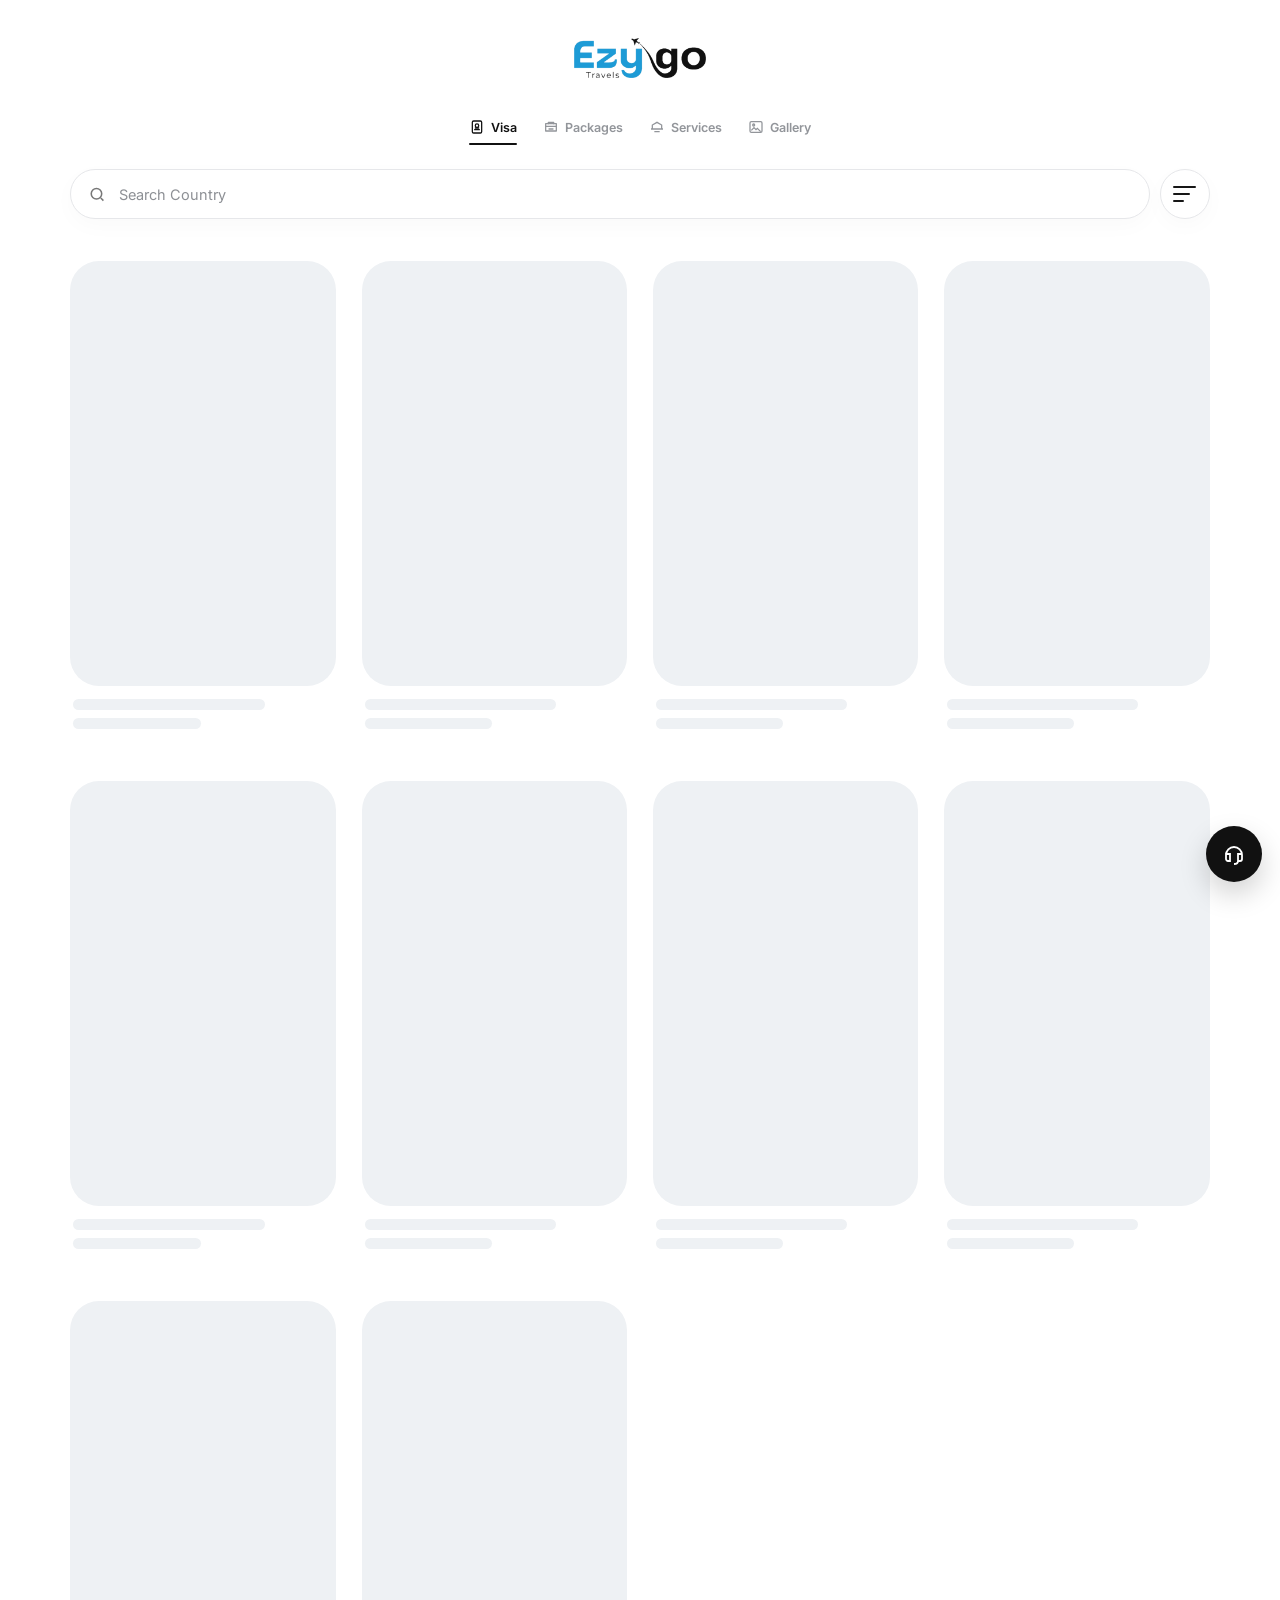
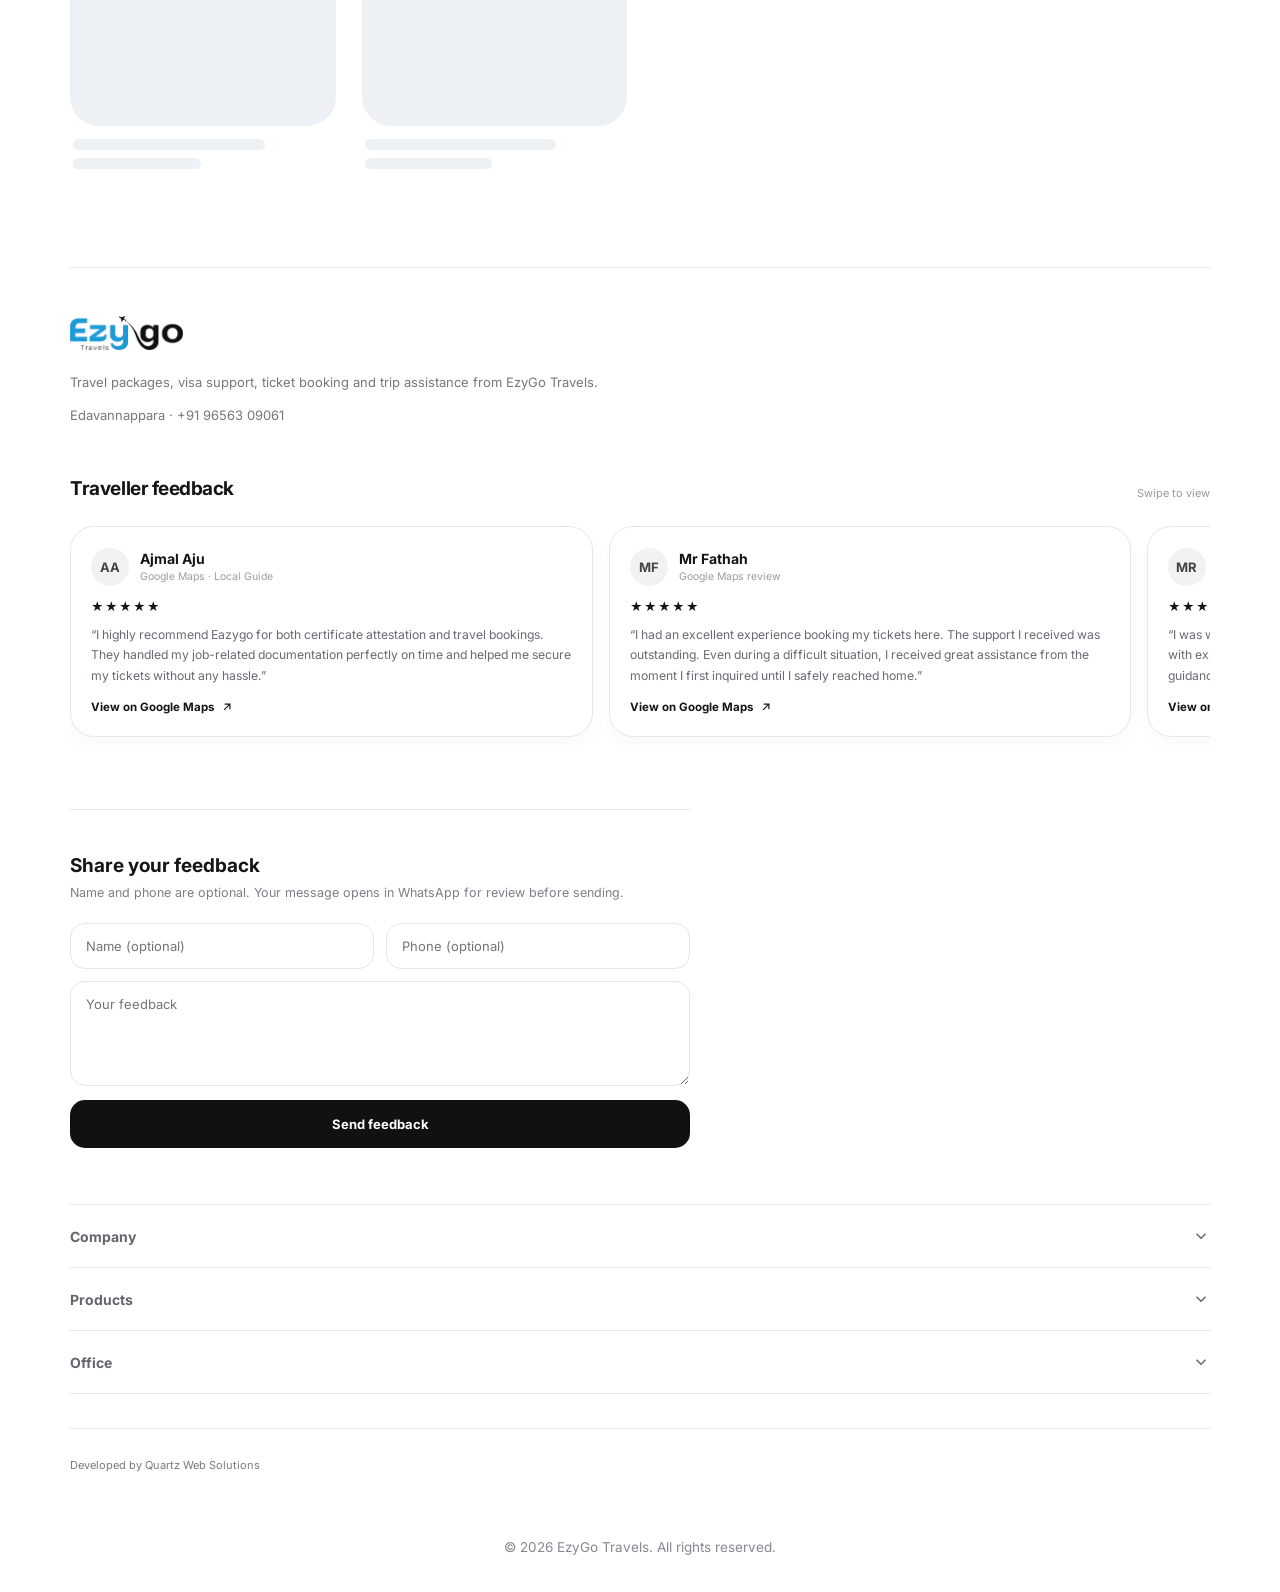
<file: index.html>
<!doctype html>
<html lang="en">
<head>
<meta charset="utf-8">
<meta name="viewport" content="width=device-width,initial-scale=1,maximum-scale=1,user-scalable=no">
<meta name="theme-color" content="#ffffff">
<title>EzyGo Travels | Visa Services &amp; Tour Packages in Kerala</title>
<meta name="description" content="Visa assistance, tour packages, flight, train and bus tickets, certificate attestation and Umrah travel support from EzyGo Travels in Edavannappara, Kerala.">
<meta name="robots" content="index,follow,max-image-preview:large,max-snippet:-1,max-video-preview:-1">
<meta name="googlebot" content="index,follow,max-image-preview:large,max-snippet:-1,max-video-preview:-1">
<meta name="application-name" content="EzyGo Travels">
<meta name="author" content="EzyGo Travels">
<meta property="og:type" content="website">
<meta property="og:site_name" content="EzyGo Travels">
<meta property="og:locale" content="en_IN">
<meta property="og:title" content="EzyGo Travels | Visa Services &amp; Tour Packages in Kerala">
<meta property="og:description" content="Visa assistance, tour packages, ticket booking, certificate attestation and Umrah travel support from EzyGo Travels.">
<meta property="og:url" content="https://ezygotravel.in/">
<meta property="og:image" content="https://ezygotravel.in/logo.png">
<meta property="og:image:alt" content="EzyGo Travels">
<meta name="twitter:card" content="summary">
<meta name="twitter:title" content="EzyGo Travels | Visa Services &amp; Tour Packages in Kerala">
<meta name="twitter:description" content="Visa assistance, tour packages, ticket booking, certificate attestation and Umrah travel support from EzyGo Travels.">
<meta name="twitter:image" content="https://ezygotravel.in/logo.png">
<link rel="manifest" href="/manifest.webmanifest">
<link rel="icon" href="/favicon.ico" sizes="any">
<link rel="apple-touch-icon" sizes="180x180" href="/apple-touch-icon.png">
<meta name="apple-mobile-web-app-capable" content="yes">
<meta name="apple-mobile-web-app-status-bar-style" content="default">
<meta name="apple-mobile-web-app-title" content="EzyGo Travels">
<script type="application/ld+json" id="site-schema">
{
  "@context": "https://schema.org",
  "@graph": [
    {
      "@type": "TravelAgency",
      "@id": "https://ezygotravel.in/#travelagency",
      "name": "EzyGo Travels",
      "url": "https://ezygotravel.in/",
      "logo": "https://ezygotravel.in/logo.png",
      "image": "https://ezygotravel.in/logo.png",
      "telephone": "+91 96563 09061",
      "address": {
        "@type": "PostalAddress",
        "streetAddress": "Ground Floor, Konnar Tower, Calicut Road",
        "addressLocality": "Edavannappara",
        "addressRegion": "Kerala",
        "postalCode": "673645",
        "addressCountry": "IN"
      },
      "openingHoursSpecification": [
        {"@type":"OpeningHoursSpecification","dayOfWeek":["Monday","Tuesday","Wednesday","Thursday","Friday","Saturday"],"opens":"10:00","closes":"19:00"},
        {"@type":"OpeningHoursSpecification","dayOfWeek":"Sunday","opens":"10:00","closes":"17:00"}
      ],
      "hasOfferCatalog": {
        "@type": "OfferCatalog",
        "name": "Travel services",
        "itemListElement": [
          {"@type":"OfferCatalog","name":"Visa assistance"},
          {"@type":"OfferCatalog","name":"Tour packages"},
          {"@type":"OfferCatalog","name":"Flight, train and bus ticket booking"},
          {"@type":"OfferCatalog","name":"Certificate attestation"},
          {"@type":"OfferCatalog","name":"Umrah travel services"}
        ]
      }
    },
    {
      "@type": "WebSite",
      "@id": "https://ezygotravel.in/#website",
      "url": "https://ezygotravel.in/",
      "name": "EzyGo Travels",
      "publisher": {"@id": "https://ezygotravel.in/#travelagency"},
      "inLanguage": "en-IN"
    }
  ]
}
</script>
<script type="application/ld+json" id="dynamic-schema">{"@context":"https://schema.org","@graph":[]}</script>

<link rel="dns-prefetch" href="//eqtitceuapjuwockosnm.supabase.co">
<link rel="preconnect" href="https://eqtitceuapjuwockosnm.supabase.co" crossorigin>
<link rel="preconnect" href="https://fonts.googleapis.com">
<link rel="preconnect" href="https://fonts.gstatic.com" crossorigin>
<link href="https://fonts.googleapis.com/css2?family=DM+Serif+Display&family=Inter:wght@400;500;600;700&family=Noto+Color+Emoji&display=swap" rel="stylesheet">
<style>
:root{--ink:#151515;--muted:#7d8188;--line:#e6e7ea;--soft:#f6f7f8;--page:1120px}
*{box-sizing:border-box}html{scroll-behavior:smooth}body{margin:0;background:#fff;color:var(--ink);font-family:Inter,system-ui,-apple-system,sans-serif;-webkit-font-smoothing:antialiased}button,input,textarea{font:inherit}button{cursor:pointer}a{color:inherit;text-decoration:none}img{display:block}.page{max-width:var(--page);margin:auto}
/* header */
.top{padding:20px 14px 0}.toprow{height:52px;display:grid;grid-template-columns:34px 1fr 34px;align-items:center}.back{border:0;background:transparent;padding:0;width:34px;height:34px;display:grid;place-items:center;color:#1c1c1f}.back svg{width:23px;height:23px}.logo{height:43px;width:auto;max-width:190px;object-fit:contain;justify-self:center}
.nav{display:flex;justify-content:center;gap:6px;margin:23px auto 18px}.navbtn{border:0;background:transparent;color:#92959a;display:flex;align-items:center;gap:6px;padding:7px 10px 10px;position:relative;font-size:12.5px;font-weight:600}.navbtn svg{width:16px;height:16px;stroke-width:1.9}.navbtn.active{color:#111}.navbtn.active:after{content:'';position:absolute;left:10px;right:10px;bottom:0;height:2px;border-radius:99px;background:#111}
.tools{display:grid;grid-template-columns:1fr 50px;gap:10px;align-items:center;padding:0 6px}.search{height:50px;border:1px solid var(--line);border-radius:999px;padding:0 17px;display:flex;align-items:center;gap:10px;background:#fff;box-shadow:0 7px 22px rgba(0,0,0,.025)}.search svg{width:19px;height:19px;color:#777}.search input{border:0;outline:0;width:100%;font-size:14.5px;background:transparent}.search input::placeholder{color:#8d9095}.filter{width:50px;height:50px;border:1px solid var(--line);border-radius:50%;background:#fff;display:grid;place-items:center;box-shadow:0 7px 22px rgba(0,0,0,.025)}.filter-lines{width:23px;display:grid;gap:5px;justify-items:start}.filter-lines i{display:block;height:2px;background:#171717;border-radius:4px}.filter-lines i:nth-child(1){width:23px}.filter-lines i:nth-child(2){width:17px}.filter-lines i:nth-child(3){width:11px}
/* explore cards tuned to reference */
.grid{padding:34px 13px 14px;display:grid;grid-template-columns:repeat(2,minmax(0,1fr));column-gap:12px;row-gap:44px}.card{min-width:0}.poster{position:relative;overflow:hidden;border-radius:29px;aspect-ratio:.625;background:#ddd}.poster img{width:100%;height:100%;object-fit:cover}.poster:after{content:'';position:absolute;inset:0;background:linear-gradient(180deg,rgba(0,0,0,.01) 36%,rgba(0,0,0,.10) 58%,rgba(0,0,0,.90) 100%)}.identity{position:absolute;z-index:2;left:10px;right:10px;bottom:88px;height:86px;color:#fff}.flagcircle{position:absolute;left:50%;transform:translateX(-50%);bottom:50px;width:35px;height:35px;border-radius:50%;display:grid;place-items:center;background:rgba(255,255,255,.95);box-shadow:0 2px 8px rgba(0,0,0,.18);font-family:Inter,sans-serif;font-size:20px;line-height:1}.country{margin:0;position:absolute;left:0;right:0;bottom:0;min-height:42px;display:flex;align-items:flex-end;justify-content:center;text-align:center;font-family:'DM Serif Display',Georgia,serif;text-transform:uppercase;font-size:20px;line-height:.98;letter-spacing:.018em;text-shadow:0 2px 8px rgba(0,0,0,.28)}.cardmeta{position:absolute;z-index:2;left:0;right:0;bottom:0;padding:0 14px 17px;color:#fff}.cardmeta:before{content:'';display:block;height:1px;background:rgba(255,255,255,.19);margin-bottom:15px}.metagrid{display:grid;grid-template-columns:1fr 1fr;gap:10px}.label{display:block;color:rgba(255,255,255,.57);text-transform:uppercase;letter-spacing:.17em;font-size:9.5px;font-weight:700;margin-bottom:7px}.value{display:block;color:#fff;font-size:10.5px;text-transform:uppercase;letter-spacing:.055em;font-weight:700;white-space:normal;overflow:visible;text-overflow:clip;line-height:1.25;overflow-wrap:anywhere}.below{padding:13px 4px 0}.below .line1{font-size:12px;color:#7f8389;line-height:1.3}.below .line2{font-size:12.7px;color:#151515;font-weight:700;line-height:1.35;margin-top:3px}.below .fee{font-size:14px;color:#74787e;font-weight:700;margin-top:7px}.hoverpeek{display:none}
/* services */
.services,.galleryPane{display:none;padding:26px 14px 16px}.servicesList{max-width:760px;margin:auto;display:grid;gap:11px}.service{border:1px solid var(--line);border-radius:21px;padding:17px;display:flex;gap:13px;align-items:flex-start}.serviceIcon{width:42px;height:42px;border-radius:13px;background:var(--soft);display:grid;place-items:center;flex:none}.serviceIcon svg{width:21px;height:21px}.service h3{margin:0 0 5px;font-size:15px}.service p{margin:0;color:#7b7f85;font-size:13px;line-height:1.55}
/* gallery */
.galleryGrid{display:grid;grid-template-columns:repeat(2,minmax(0,1fr));gap:16px 12px;max-width:840px;margin:auto}.galleryCard{cursor:pointer}.galleryCover{aspect-ratio:1/1.1;border-radius:23px;overflow:hidden;background:#ddd}.galleryCover img{width:100%;height:100%;object-fit:cover}.galleryCard h3{font-size:16px;margin:9px 2px 4px}.galleryCard p{font-size:12px;color:#8a8d92;margin:0 2px;line-height:1.45;display:-webkit-box;-webkit-line-clamp:2;-webkit-box-orient:vertical;overflow:hidden}.galleryDetail{display:none;padding:18px 14px 30px}.detailHead{max-width:840px;margin:auto}.detailHead h1{font-size:30px;margin:8px 0 8px;letter-spacing:-.04em}.detailHead p{font-size:14px;color:#72767c;line-height:1.7;margin:0}.photoGrid{max-width:840px;margin:22px auto 0;display:grid;grid-template-columns:repeat(2,minmax(0,1fr));gap:10px}.photoGrid button{border:0;background:none;padding:0}.photoGrid img{width:100%;aspect-ratio:1/1.08;object-fit:cover;border-radius:18px}

/* destination detail */
.cardDetail{display:none;padding:20px 14px 38px}.packageDetail{max-width:780px;margin:auto}.detailSlider{position:relative;border-radius:25px;overflow:hidden;background:#f2f2f3}.detailTrack{display:flex;overflow-x:auto;scroll-snap-type:x mandatory;scrollbar-width:none}.detailTrack::-webkit-scrollbar{display:none}.detailSlide{flex:0 0 100%;scroll-snap-align:start}.detailSlide img{width:100%;aspect-ratio:1.18/1;object-fit:cover}.detailDots{position:absolute;left:0;right:0;bottom:12px;display:flex;justify-content:center;gap:6px;pointer-events:none}.detailDot{width:6px;height:6px;border-radius:99px;background:rgba(255,255,255,.55);box-shadow:0 1px 4px rgba(0,0,0,.25)}.detailDot.active{width:18px;background:#fff}.packageTop{padding:24px 2px 0}.packageEyebrow{font-size:11px;letter-spacing:.12em;text-transform:uppercase;color:#92959a;font-weight:700}.packageTop h1{font-size:30px;letter-spacing:-.04em;margin:8px 0 9px}.packageTop p{font-size:14px;color:#73777d;line-height:1.72;margin:0}.packageFacts{display:grid;grid-template-columns:repeat(3,1fr);gap:9px;margin-top:20px}.fact{border:1px solid var(--line);border-radius:16px;padding:13px;background:#fff}.fact small{display:block;color:#95989d;font-size:9px;text-transform:uppercase;letter-spacing:.09em;margin-bottom:5px}.fact strong{display:block;font-size:12px;line-height:1.35}.detailSection{margin-top:28px;padding-top:25px;border-top:1px solid var(--line)}.detailSection h2{font-size:18px;margin:0 0 14px;letter-spacing:-.02em}.docList{display:grid;gap:10px}.docItem{display:flex;gap:10px;align-items:flex-start;font-size:13px;color:#555a60;line-height:1.55}.docTick{width:20px;height:20px;border-radius:50%;background:#f4f5f6;display:grid;place-items:center;flex:none;margin-top:1px}.docTick svg{width:12px;height:12px}.enquire{width:100%;height:52px;border:0;border-radius:15px;background:#111;color:#fff;font-weight:700;font-size:14px;margin-top:30px}.legalRow{display:flex;justify-content:flex-start;gap:16px;align-items:center;flex-wrap:wrap;margin-top:34px;padding-top:22px;border-top:1px solid var(--line);font-size:11px;font-weight:400;color:#96999e;text-align:left}.legalRow a{color:#777b81;font-weight:400}.fixedCopyright{margin-top:58px;text-align:center;font-size:13.5px;font-weight:400;color:#85898f;line-height:1.5;width:100%}.footerContext{display:block}
@media(max-width:480px){.cardDetail{padding:18px 11px 34px}.detailSlider{border-radius:22px}.detailSlide img{aspect-ratio:1.12/1}.packageTop{padding-top:20px}.packageTop h1{font-size:27px}.packageFacts{gap:7px}.fact{padding:11px 10px}.fact strong{font-size:11px}.detailSection{margin-top:24px;padding-top:22px}}

/* reviews/footer */
footer{padding:58px 14px 34px}.footerin{max-width:720px;margin:auto;border-top:1px solid var(--line);padding-top:42px}.footerlogo{height:38px;width:auto}.footer-copy{color:#74787d;font-size:13px;line-height:1.8;max-width:540px;margin:16px 0 0}.footer-contact{color:#74787d;font-size:13px;margin:11px 0 0}
.review-section{margin-top:46px}.sectionHead{display:flex;align-items:end;justify-content:space-between;gap:12px;margin-bottom:18px}.sectionHead h3{margin:0;font-size:19px;letter-spacing:-.025em}.sectionHead span{font-size:11px;color:#999}.reviewTrack{display:flex;gap:14px;overflow-x:auto;scroll-snap-type:x mandatory;padding:2px 2px 12px;scrollbar-width:none}.reviewTrack::-webkit-scrollbar{display:none}.reviewCard{scroll-snap-align:start;flex:0 0 88%;border:1px solid var(--line);border-radius:22px;padding:19px;background:#fff;box-shadow:0 8px 20px rgba(0,0,0,.025)}.reviewHead{display:flex;align-items:center;gap:11px;margin-bottom:13px}.reviewAvatar{width:38px;height:38px;border-radius:50%;display:grid;place-items:center;background:#f1f2f4;color:#444;font-size:13px;font-weight:700;flex:none}.reviewMeta strong{display:block;font-size:14px;margin:0 0 3px}.reviewMeta small{display:block;color:#9a9da2;font-size:10.5px}.reviewStars{font-size:12px;letter-spacing:1px;margin-bottom:11px}.reviewCard p{margin:0;color:#666b72;font-size:12.2px;line-height:1.68;display:-webkit-box;-webkit-line-clamp:5;-webkit-box-orient:vertical;overflow:hidden}.reviewLink{display:inline-flex;align-items:center;gap:6px;margin-top:14px;font-size:11.5px;font-weight:700}.reviewLink svg{width:14px;height:14px}
.feedback{margin-top:46px;border-top:1px solid var(--line);padding-top:38px}.feedback h3{font-size:19px;margin:0 0 6px}.feedback p{font-size:12.5px;color:#7b7f85;line-height:1.6;margin:0}.form{display:grid;gap:10px;margin-top:16px}.formrow{display:grid;grid-template-columns:1fr 1fr;gap:10px}.field{border:1px solid var(--line);border-radius:15px;padding:13px 14px;outline:0;font-size:13px;background:#fff}textarea.field{min-height:105px;resize:vertical}.send{height:48px;border:0;border-radius:15px;background:#111;color:#fff;font-weight:700;font-size:13px}
.accordions{margin-top:46px;border-top:1px solid var(--line)}.acc{border-bottom:1px solid var(--line)}.accBtn{width:100%;border:0;background:#fff;padding:20px 0;display:flex;align-items:center;justify-content:space-between;text-align:left;color:#62666c;font-weight:700;font-size:14px}.accBtn svg{width:18px;height:18px;transition:.2s}.acc.open .accBtn svg{transform:rotate(180deg)}.accBody{display:none;padding:0 0 18px;color:#7a7e84;font-size:12.5px;line-height:1.7}.acc.open .accBody{display:block}.accBody a{text-decoration:underline;text-underline-offset:3px}
.contact{position:fixed;right:18px;bottom:18px;width:56px;height:56px;border:0;border-radius:50%;background:#111;color:#fff;display:grid;place-items:center;box-shadow:0 12px 28px rgba(0,0,0,.18);z-index:50}.contact svg{width:24px;height:24px}
/* filter */
.modal{position:fixed;inset:0;background:rgba(10,10,12,.28);display:none;align-items:flex-end;z-index:70}.modal.open{display:flex}.sheet{width:100%;background:#fff;border-radius:27px 27px 0 0;padding:22px 18px 26px}.sheetTop{display:flex;align-items:center;justify-content:space-between}.sheetTop h3{margin:0;font-size:19px}.sheetTop button{border:0;background:none;font-size:22px}.group{margin-top:17px}.group h4{font-size:11px;color:#7c8086;margin:0 0 9px;text-transform:uppercase;letter-spacing:.09em}.chips{display:flex;flex-wrap:wrap;gap:7px}.chip{border:1px solid var(--line);background:#fff;border-radius:999px;padding:9px 13px;font-size:12.5px;color:#5f6368}.chip.active{background:#111;color:#fff;border-color:#111}.filterActions{display:grid;grid-template-columns:1fr 1fr;gap:9px;margin-top:20px}.clear,.apply{height:46px;border-radius:14px;font-weight:700;font-size:13px}.clear{border:1px solid var(--line);background:white}.apply{border:0;background:#111;color:white}.empty{grid-column:1/-1;padding:40px 0;text-align:center;color:#8b8f94;font-size:14px}
/* lightbox */
.lightbox{position:fixed;inset:0;background:#0a0a0b;z-index:100;display:none;color:#fff}.lightbox.open{display:block}.lbTop{position:absolute;top:0;left:0;right:0;z-index:4;display:flex;align-items:center;justify-content:space-between;padding:18px 16px;background:linear-gradient(180deg,rgba(0,0,0,.7),transparent)}.lbTitle{font-size:14px;font-weight:700}.lbClose{width:40px;height:40px;border-radius:50%;border:1px solid rgba(255,255,255,.22);background:rgba(0,0,0,.2);color:#fff;display:grid;place-items:center}.lbTrack{height:100%;display:flex;overflow-x:auto;scroll-snap-type:x mandatory;scroll-behavior:smooth;scrollbar-width:none}.lbTrack::-webkit-scrollbar{display:none}.lbSlide{flex:0 0 100%;height:100%;scroll-snap-align:start;display:flex;align-items:center;justify-content:center;padding:72px 0 58px}.lbSlide img{width:100%;height:100%;object-fit:contain}.lbCount{position:absolute;bottom:20px;left:50%;transform:translateX(-50%);z-index:4;padding:7px 12px;border-radius:999px;background:rgba(255,255,255,.13);backdrop-filter:blur(10px);font-size:12px}.lbArrow{position:absolute;top:50%;transform:translateY(-50%);z-index:5;width:42px;height:42px;border:1px solid rgba(255,255,255,.18);border-radius:50%;background:rgba(0,0,0,.32);color:#fff;display:grid;place-items:center}.lbPrev{left:10px}.lbNext{right:10px}
@media(min-width:700px){.top{padding:28px 22px 0}.toprow{height:60px}.logo{height:48px}.tools{padding:0 12px}.grid{grid-template-columns:repeat(4,minmax(0,1fr));padding:32px 18px 8px;column-gap:14px;row-gap:32px}.poster{border-radius:27px}.country{font-size:18px}.feedback{max-width:620px}.reviewCard{flex-basis:46%}.sheet{max-width:460px;margin:auto;border-radius:27px}.modal{align-items:center}.galleryGrid,.photoGrid{grid-template-columns:repeat(3,minmax(0,1fr))}}
@media(max-width:480px){.top{padding:18px 11px 0}.toprow{height:48px}.logo{height:39px;max-width:160px}.nav{margin-top:19px;margin-bottom:18px;gap:1px}.navbtn{padding:7px 8px 10px;font-size:12px;gap:5px}.navbtn svg{width:15px;height:15px}.tools{grid-template-columns:1fr 48px;gap:9px;padding:0 3px}.search{height:48px;padding:0 15px}.search input{font-size:14px}.filter{width:48px;height:48px}.grid{padding:30px 11px 10px;column-gap:11px;row-gap:42px}.poster{border-radius:27px}.identity{bottom:86px;height:84px}.flagcircle{bottom:49px;width:34px;height:34px;font-size:19px}.country{font-size:19px;min-height:41px}.cardmeta{padding:0 13px 16px}.label{font-size:9px}.value{font-size:10px}.below{padding-top:12px}.below .line1{font-size:11.2px}.below .line2{font-size:12px}.below .fee{font-size:13.5px}.services,.galleryPane,.galleryDetail{padding-left:11px;padding-right:11px}.formrow{grid-template-columns:1fr}.reviewCard{flex-basis:88%}footer{padding-left:11px;padding-right:11px}}

/* v8 spacing + exact logo refinements */
.toprow{margin-bottom:20px}
.back.is-hidden{visibility:hidden;pointer-events:none}
.logo{height:36px;max-width:164px}
.nav{margin-top:0;margin-bottom:22px}
footer{padding:68px 20px 34px}
.footerin{max-width:700px;padding-top:48px}
.footerlogo{height:32px}
.footer-copy{margin-top:20px;line-height:1.85}
.footer-contact{margin-top:13px}
.review-section{margin-top:54px}
.sectionHead{margin-bottom:22px}
.reviewTrack{gap:16px;padding:4px 2px 16px}
.reviewCard{padding:21px 20px;border-radius:24px}
.feedback{margin-top:56px;padding-top:44px}
.form{margin-top:20px;gap:12px}
.formrow{gap:12px}
.field{padding:14px 15px}
.send{margin-top:2px}
.accordions{margin-top:56px}
.accBtn{padding:22px 0}
.accBody{padding-bottom:22px}
@media(min-width:700px){.toprow{margin-bottom:24px}.logo{height:40px;max-width:185px}.nav{margin-bottom:24px}.footerlogo{height:34px}footer{padding-left:28px;padding-right:28px}}
@media(max-width:480px){.fixedCopyright{margin-top:54px;font-size:13.5px}.top{padding-top:20px}.toprow{height:46px;margin-bottom:22px}.logo{height:32px;max-width:145px}.nav{margin-top:0;margin-bottom:21px}.navbtn{padding-top:6px}.services,.galleryPane,.galleryDetail{padding-left:16px;padding-right:16px}footer{padding:62px 18px 28px}.footerin{padding-top:44px}.footerlogo{height:30px}.footer-copy{margin-top:18px}.review-section{margin-top:50px}.feedback{margin-top:52px;padding-top:40px}.accordions{margin-top:52px}.reviewCard{padding:20px 18px}}

/* desktop card refinement — mobile rules above remain unchanged */
@media (min-width:900px){
  .tools{max-width:1032px;margin:0 auto;padding:0 8px}
  .grid{max-width:1032px;margin:0 auto;grid-template-columns:repeat(4,minmax(0,1fr));padding:38px 8px 20px;column-gap:24px;row-gap:42px}
  .card{width:100%;cursor:pointer;transition:transform .22s ease}
  .card:hover{transform:translateY(-5px)}
  .poster{width:100%;border-radius:30px;aspect-ratio:.635;box-shadow:0 14px 32px rgba(16,24,40,.09);transition:box-shadow .22s ease}
  .card:hover .poster{box-shadow:0 20px 44px rgba(16,24,40,.16)}
  .poster img{transition:transform .42s ease,filter .32s ease}
  .card:hover .poster img{transform:scale(1.045);filter:saturate(1.04)}
  .poster:after{background:linear-gradient(180deg,rgba(0,0,0,.06) 18%,rgba(0,0,0,.11) 42%,rgba(0,0,0,.38) 68%,rgba(0,0,0,.92) 100%);transition:background .25s ease}
  .card:hover .poster:after{background:linear-gradient(180deg,rgba(0,0,0,.12) 12%,rgba(0,0,0,.22) 42%,rgba(0,0,0,.53) 68%,rgba(0,0,0,.94) 100%)}
  .identity{left:12px;right:12px;bottom:91px;height:100px;z-index:4}
  .flagcircle{bottom:57px;width:40px;height:40px;font-size:23px;z-index:5;background:#fff;box-shadow:0 5px 15px rgba(0,0,0,.28)}
  .country{font-size:20px;min-height:48px;align-items:flex-end;text-shadow:0 2px 12px rgba(0,0,0,.72)}
  .cardmeta{padding:0 16px 18px;z-index:4}
  .cardmeta:before{background:rgba(255,255,255,.32)}
  .label{color:rgba(255,255,255,.76);font-size:9.5px}
  .value{font-size:10.5px;text-shadow:0 1px 6px rgba(0,0,0,.5)}
  .below{width:100%;padding:14px 0 0;margin:0}
  .below .line1,.below .line2,.below .fee{width:100%;margin-left:0;margin-right:0}
  .below .line1{font-size:12px}
  .below .line2{font-size:13px;margin-top:4px}
  .below .fee{font-size:14px;margin-top:8px}
  .hoverpeek{display:flex;position:absolute;left:18px;right:18px;top:22px;z-index:5;flex-direction:column;gap:4px;color:#fff;opacity:0;transform:translateY(-8px);transition:opacity .22s ease,transform .22s ease;pointer-events:none}
  .card:hover .hoverpeek{opacity:1;transform:translateY(0)}
  .hoverpeek span{font-size:10px;letter-spacing:.12em;text-transform:uppercase;color:rgba(255,255,255,.8);font-weight:700}
  .hoverpeek b{font-size:13px;font-weight:600}
  .hoverpeek small{font-size:10.5px;color:rgba(255,255,255,.82);margin-top:2px}
}
@media (min-width:1180px){
  .tools,.grid{max-width:1060px}
  .grid{column-gap:26px}
}


/* desktop full-width refinement + stable color emoji */
.flagcircle{font-family:"Noto Color Emoji","Apple Color Emoji","Segoe UI Emoji",sans-serif!important;font-variant-emoji:emoji;color:initial;background:rgba(255,255,255,.96)}
@media (min-width:900px){
  :root{--page:none}
  .page{width:100%;max-width:none}
  .top{padding-left:clamp(36px,5vw,86px);padding-right:clamp(36px,5vw,86px)}
  .toprow,.nav,.tools{max-width:1500px;margin-left:auto;margin-right:auto}
  .tools{padding-left:0;padding-right:0}
  .grid{width:calc(100% - clamp(56px,7vw,112px));max-width:1600px;margin:0 auto;padding:38px 0 24px;grid-template-columns:repeat(4,minmax(0,1fr));column-gap:clamp(18px,1.8vw,30px);row-gap:46px}
  .card{width:100%;transition:transform .24s ease}
  .poster{aspect-ratio:.69;border-radius:30px;box-shadow:0 14px 34px rgba(14,18,24,.10);transition:transform .28s ease,box-shadow .28s ease}
  .poster:after{background:linear-gradient(180deg,rgba(0,0,0,.08) 20%,rgba(0,0,0,.17) 52%,rgba(0,0,0,.88) 100%)}
  .identity{bottom:94px;height:96px}
  .flagcircle{bottom:56px;width:39px;height:39px;font-size:23px;box-shadow:0 4px 12px rgba(0,0,0,.24)}
  .country{font-size:clamp(19px,1.55vw,24px);min-height:44px;text-shadow:0 2px 10px rgba(0,0,0,.5)}
  .cardmeta{padding:0 16px 19px}
  .label{font-size:10px}.value{font-size:11px}
  .below{width:100%;padding:14px 2px 0;margin:0}
  .below .line1{font-size:12.5px}.below .line2{font-size:13.5px}.below .fee{font-size:14.5px}
  .card:hover{transform:translateY(-5px)}
  .card:hover .poster{transform:scale(1.012);box-shadow:0 20px 46px rgba(14,18,24,.16)}
  .hoverpeek{display:flex;position:absolute;z-index:3;left:14px;right:14px;top:14px;padding:12px 13px;border-radius:16px;background:rgba(12,12,14,.72);backdrop-filter:blur(10px);color:#fff;flex-direction:column;gap:3px;opacity:0;transform:translateY(-5px);transition:.22s ease;pointer-events:none;border:1px solid rgba(255,255,255,.14)}
  .hoverpeek span{font-size:10px;letter-spacing:.12em;text-transform:uppercase;color:rgba(255,255,255,.72)}
  .hoverpeek b{font-size:12px;font-weight:600}.hoverpeek small{font-size:10px;color:rgba(255,255,255,.78)}
  .card:hover .hoverpeek{opacity:1;transform:translateY(0)}
  .services,.galleryPane,.galleryDetail,.cardDetail{padding-left:clamp(36px,5vw,86px);padding-right:clamp(36px,5vw,86px)}
  .servicesList,.galleryGrid,.detailHead,.photoGrid,.packageDetail{max-width:1280px}
  footer{padding-left:clamp(36px,5vw,86px);padding-right:clamp(36px,5vw,86px)}
  .footerin{max-width:1120px}
}
@media (min-width:1280px){
  .grid{grid-template-columns:repeat(5,minmax(0,1fr));max-width:1680px}
}
@media (min-width:1700px){
  .grid{grid-template-columns:repeat(6,minmax(0,1fr));max-width:1840px}
}

/* desktop spacing unification — keeps the approved mobile layout unchanged */
@media (min-width:900px){
  :root{--desktop-gutter:clamp(44px,5vw,86px);--desktop-max:1480px}
  .top{padding-left:var(--desktop-gutter);padding-right:var(--desktop-gutter)}
  .toprow,.nav,.tools{width:min(var(--desktop-max),calc(100vw - (var(--desktop-gutter) * 2)));max-width:none;margin-left:auto;margin-right:auto}
  .tools{padding-left:0;padding-right:0}
  .grid{width:min(var(--desktop-max),calc(100vw - (var(--desktop-gutter) * 2)));max-width:none;margin:0 auto;padding:40px 0 26px;grid-template-columns:repeat(4,minmax(0,1fr));column-gap:clamp(22px,2vw,30px);row-gap:48px}
  .card{width:100%;min-width:0}
  .poster,.below{width:100%}
  .below{padding-left:0;padding-right:0}
  .services,.galleryPane,.galleryDetail,.cardDetail,footer{padding-left:var(--desktop-gutter);padding-right:var(--desktop-gutter)}
  .servicesList,.galleryGrid,.detailHead,.photoGrid,.packageDetail,.footerin{width:min(var(--desktop-max),100%);max-width:none;margin-left:auto;margin-right:auto}
}
@media (min-width:1600px){
  .grid{grid-template-columns:repeat(5,minmax(0,1fr));column-gap:clamp(24px,1.6vw,32px)}
}
@media (min-width:2100px){
  :root{--desktop-max:1720px}
}

/* vNext: full desktop responsive optimization */
@media (min-width: 760px){
  :root{--desktop-content:clamp(1040px,92vw,1760px);}
  .page{max-width:none;width:100%;}
  .top{width:min(var(--desktop-content),100%);margin:0 auto;padding-left:0;padding-right:0;}
  .tools{max-width:none;width:100%;padding:0;}

  /* Main destination grid: balanced desktop sizing */
  .grid{width:min(var(--desktop-content),100%);max-width:none;margin:0 auto;padding:42px 0 30px;grid-template-columns:repeat(4,minmax(0,1fr));column-gap:clamp(20px,1.65vw,30px);row-gap:52px;}
  .card{width:100%;}
  .poster{width:100%;border-radius:26px;}
  .below{width:100%;padding-left:2px;padding-right:2px;}

  /* Services: richer, less empty desktop page */
  .services{padding:42px 0 34px;}
  .servicesList{width:min(var(--desktop-content),100%);max-width:none;grid-template-columns:repeat(2,minmax(0,1fr));gap:18px;}
  .service{min-height:172px;padding:26px;border-radius:24px;gap:18px;transition:transform .2s ease,box-shadow .2s ease,border-color .2s ease;}
  .service:hover{transform:translateY(-3px);border-color:#d9dadd;box-shadow:0 14px 34px rgba(0,0,0,.055);}
  .serviceIcon{width:52px;height:52px;border-radius:16px;}
  .serviceIcon svg{width:25px;height:25px;}
  .service h3{font-size:18px;margin-bottom:8px;}
  .service p{font-size:14px;line-height:1.72;max-width:560px;}
  .serviceMore{display:block;margin-top:13px;color:#9a9da2;font-size:11.5px;font-weight:600;letter-spacing:.015em;}

  /* Gallery: compact desktop albums/photos */
  .galleryPane,.galleryDetail{padding:42px 0 42px;}
  .galleryGrid,.photoGrid,.detailHead{width:min(var(--desktop-content),100%);max-width:none;margin-left:auto;margin-right:auto;}
  .galleryGrid{grid-template-columns:repeat(4,minmax(0,1fr));gap:26px 20px;}
  .galleryCover{aspect-ratio:1/1;border-radius:20px;}
  .galleryCard h3{font-size:15px;margin-top:11px;}
  .galleryCard p{font-size:11.5px;}
  .photoGrid{grid-template-columns:repeat(4,minmax(0,1fr));gap:14px;margin-top:26px;}
  .photoGrid img{aspect-ratio:1/1;border-radius:16px;transition:transform .2s ease,box-shadow .2s ease;}
  .photoGrid button:hover img{transform:translateY(-2px);box-shadow:0 12px 24px rgba(0,0,0,.08);}
  .detailHead{padding-right:28%;}

  /* Destination detail: real desktop composition */
  .cardDetail{padding:48px 0 58px;}
  .packageDetail{width:min(1180px,calc(100vw - 96px));max-width:none;margin:0 auto;display:grid;grid-template-columns:minmax(420px,540px) minmax(0,1fr);grid-template-rows:auto auto auto;column-gap:clamp(38px,4vw,68px);row-gap:0;align-items:start;}
  .detailSlider{grid-column:1;grid-row:1 / span 3;width:100%;max-width:540px;border-radius:26px;position:sticky;top:28px;box-shadow:0 16px 42px rgba(0,0,0,.07);}
  .detailTrack{width:100%;}
  .detailSlide img{width:100%;height:clamp(390px,38vw,520px);aspect-ratio:auto;object-fit:cover;}
  .packageTop{grid-column:2;grid-row:1;padding:10px 0 0;}
  .packageEyebrow{font-size:12px;}
  .packageTop h1{font-size:clamp(38px,3.3vw,54px);line-height:1.02;margin:10px 0 16px;}
  .packageTop p{font-size:15px;line-height:1.8;max-width:650px;}
  .packageFacts{margin-top:28px;gap:12px;}
  .fact{padding:16px 15px;border-radius:18px;background:#fcfcfd;}
  .fact small{font-size:9.5px;margin-bottom:7px;}
  .fact strong{font-size:13px;}
  .detailSection{grid-column:2;grid-row:2;margin-top:30px;padding-top:28px;}
  .detailSection h2{font-size:20px;margin-bottom:17px;}
  .docList{grid-template-columns:repeat(2,minmax(0,1fr));gap:12px 18px;}
  .docItem{font-size:13.5px;}
  .enquire{grid-column:2;grid-row:3;width:min(100%,420px);height:54px;margin-top:32px;border-radius:16px;font-size:14px;transition:transform .2s ease,box-shadow .2s ease;}
  .enquire:hover{transform:translateY(-2px);box-shadow:0 12px 26px rgba(0,0,0,.14);}
}

@media (min-width: 1280px){
  .grid{grid-template-columns:repeat(5,minmax(0,1fr));}
}
@media (min-width: 1500px){
  .galleryGrid,.photoGrid{grid-template-columns:repeat(5,minmax(0,1fr));}
}
@media (min-width: 1840px){
  .grid{grid-template-columns:repeat(6,minmax(0,1fr));}
}
@media (min-width: 2200px){
  .grid{grid-template-columns:repeat(7,minmax(0,1fr));}
}

/* Tablet fallback for detail page */
@media (min-width:760px) and (max-width:980px){
  .packageDetail{width:calc(100vw - 56px);grid-template-columns:minmax(320px,.9fr) minmax(0,1.1fr);column-gap:30px;}
  .detailSlide img{height:420px;}
  .packageTop h1{font-size:36px;}
  .packageFacts{grid-template-columns:1fr;}
  .docList{grid-template-columns:1fr;}
  .servicesList{grid-template-columns:1fr 1fr;}
}

/* Preserve approved mobile experience */
@media (max-width:759px){
  .serviceMore{display:none;}
  .packageDetail{display:block;}
}


/* final desktop gutters + package/gallery scale + theme action */
.enquire{background:#1798d4;color:#fff;box-shadow:0 10px 24px rgba(23,152,212,.18)}
.enquire:hover{background:#1088c1;box-shadow:0 14px 30px rgba(23,152,212,.26)}
@media (min-width:760px){
  :root{--final-gutter:clamp(46px,5.5vw,104px);--final-content:1500px}
  .top{width:min(var(--final-content),calc(100vw - (var(--final-gutter)*2)));padding-left:0;padding-right:0}
  .toprow,.nav,.tools{width:100%;max-width:none}
  .grid{width:min(var(--final-content),calc(100vw - (var(--final-gutter)*2)));grid-template-columns:repeat(4,minmax(0,1fr));column-gap:clamp(22px,2vw,32px)}
  .services,.galleryPane,.galleryDetail,.cardDetail,footer{padding-left:var(--final-gutter);padding-right:var(--final-gutter)}
  .servicesList,.galleryGrid,.detailHead,.photoGrid,.footerin{width:min(var(--final-content),100%)}
  .packageDetail{width:min(1160px,calc(100vw - (var(--final-gutter)*2)))}
  .detailSlider{max-width:500px}
  .detailSlide img{height:clamp(360px,34vw,480px)}
  .galleryGrid,.photoGrid{grid-template-columns:repeat(4,minmax(0,1fr))}
}
@media (min-width:1500px){
  .grid{grid-template-columns:repeat(5,minmax(0,1fr))}
  .galleryGrid,.photoGrid{grid-template-columns:repeat(5,minmax(0,1fr))}
}
@media (min-width:2000px){
  :root{--final-content:1680px;--final-gutter:clamp(72px,7vw,150px)}
  .grid{grid-template-columns:repeat(5,minmax(0,1fr))}
}


/* Visa grouping - keeps the existing card design */
.visaGroup{grid-column:1/-1;display:flex;align-items:center;gap:10px;margin:10px 0 -18px;padding:0 2px;color:#171717;font-size:12px;font-weight:700;letter-spacing:.07em;text-transform:uppercase}.visaGroup:after{content:"";height:1px;background:var(--line);flex:1}.flagcircle img{width:23px;height:23px;display:block;object-fit:contain}.detailFlag{width:32px;height:32px;border-radius:50%;background:#f5f6f7;display:grid;place-items:center;margin-bottom:12px;overflow:visible;font-family:"Noto Color Emoji","Apple Color Emoji","Segoe UI Emoji",sans-serif!important;font-variant-emoji:emoji;color:initial;font-size:20px;line-height:1}.detailFlag img{width:23px;height:23px;object-fit:contain}.packageTop .detailFlag+ .packageEyebrow{margin-top:0}
.dummyTicketDetail{display:flex;align-items:flex-start;gap:12px;margin-top:18px;padding:14px 15px;border:1px solid #cfe1ff;border-radius:16px;background:#f3f8ff}.dummyTicketIcon{width:40px;height:40px;border-radius:12px;background:#e3efff;display:grid;place-items:center;flex:none}.dummyTicketIcon svg{width:23px;height:23px;fill:none;stroke:#1769e0;stroke-width:1.8;stroke-linecap:round;stroke-linejoin:round}.dummyTicketDetail strong{display:block;font-size:13px;line-height:1.25;color:#1457b8}.dummyTicketDetail p{margin:4px 0 0;font-size:11px;line-height:1.5;color:#55749f}
@media(min-width:700px){.visaGroup{font-size:13px;margin-top:18px;margin-bottom:-10px}}

/* Packages — added without changing the approved Visa / Services / Gallery design */

.packagesPane{display:none;padding:30px 14px 38px}
.packagesIntro{max-width:1180px;margin:0 auto 24px}
.packagesIntro h1{margin:0;font-size:28px;letter-spacing:-.045em}
.packagesIntro p{margin:7px 0 0;color:#7b7f85;font-size:13px;line-height:1.7;max-width:650px}
.packageGrid2{max-width:1180px;margin:auto;display:grid;grid-template-columns:1fr;gap:18px}

.tourCard{cursor:pointer;border:1px solid var(--line);border-radius:24px;overflow:hidden;background:#fff;transition:transform .2s ease,box-shadow .2s ease}
.tourCardMedia{position:relative;aspect-ratio:1.48/1;overflow:hidden;background:#edf0f3}
.tourCardMedia img{width:100%;height:100%;object-fit:cover;transition:transform .32s ease}
.tourCardMedia:after{content:'';position:absolute;inset:0;background:linear-gradient(180deg,rgba(0,0,0,.03) 35%,rgba(0,0,0,.64) 100%)}
.tourOverlay{position:absolute;z-index:2;left:18px;right:18px;bottom:16px;color:#fff}
.tourOverlay span{display:block;font-size:9.5px;font-weight:700;letter-spacing:.12em;text-transform:uppercase;color:rgba(255,255,255,.82);margin-bottom:5px}
.tourOverlay h2{font-size:23px;margin:0;letter-spacing:-.035em}
.tourCardBody{padding:15px 17px 18px}
.tourCardBody>p{margin:0;color:#7d8187;font-size:12px}
.tourCardFacts{display:flex;align-items:center;justify-content:space-between;gap:12px;margin-top:10px}
.tourCardFacts span{font-size:12px;color:#52565c}
.tourCardFacts strong{font-size:12px;color:#18191b}

.tourDetailPane{display:none;padding:22px 11px 50px}
.tourDetailWrap{width:min(100%,720px);margin:auto}
.tourHero{position:relative;border-radius:22px;overflow:hidden;background:#edf0f3;box-shadow:0 1px 0 rgba(0,0,0,.03)}
.tourTrack{display:flex;width:100%;overflow:visible;touch-action:pan-y;will-change:transform;transform:translate3d(0,0,0)}
.tourSlide{flex:0 0 100%;width:100%}
.tourSlide img{display:block;width:100%;aspect-ratio:1.27/1;object-fit:cover;background:#f3f4f5;user-select:none;-webkit-user-drag:none}
.tourDots{position:absolute;left:0;right:0;bottom:12px;display:flex;justify-content:center;align-items:center;gap:5px;z-index:4}
.tourDot{appearance:none;border:0;padding:0;width:6px;height:6px;border-radius:99px;background:rgba(255,255,255,.62);box-shadow:0 1px 4px rgba(0,0,0,.16);transition:width .2s ease,background .2s ease}
.tourDot.active{width:18px;background:#fff}

.tourHeader{padding:22px 1px 0}
.tourKicker{font-size:9.5px;letter-spacing:.15em;text-transform:uppercase;font-weight:700;color:#1598d4}
.tourHeader h1{font-size:29px;line-height:1.08;letter-spacing:-.047em;margin:7px 0 8px}
.tourDestination{color:#898d93;font-size:11.5px;margin-bottom:12px}
.tourHeaderDesc{font-size:13.5px;line-height:1.75;color:#70757b;margin:0}
.tourFacts{display:grid;grid-template-columns:1fr 1fr;gap:9px;margin-top:19px}
.tourFact{border:1px solid var(--line);border-radius:16px;padding:13px 12px;background:#fff;min-height:70px}
.tourFact small{display:block;color:#9a9da2;font-size:8px;text-transform:uppercase;letter-spacing:.13em;margin-bottom:7px}
.tourFact strong{display:block;font-size:12.5px;line-height:1.35}

.tourBlock{margin-top:26px;padding-top:25px;border-top:1px solid var(--line)}
.tourBlock h2{font-size:17px;letter-spacing:-.025em;margin:0 0 15px}
.highlightChips{display:flex;gap:7px;flex-wrap:wrap}
.highlightChip{font-size:10.5px;color:#686c72;background:#f5f6f7;border-radius:999px;padding:7px 10px;line-height:1.25}

.itinerary{display:grid;gap:11px}
.dayCard{border:1px solid var(--line);border-radius:18px;padding:15px 14px;background:#fff}
.dayTop{display:flex;align-items:flex-start;justify-content:space-between;gap:10px}
.dayNo{font-size:9px;font-weight:800;letter-spacing:.14em;color:#1598d4}
.dayCard h3{font-size:14px;margin:4px 0 0;letter-spacing:-.015em}
.meal{font-size:9px;color:#92969b;background:#f6f7f8;border-radius:999px;padding:6px 9px;white-space:nowrap}
.dayCard p{font-size:12px;color:#72777d;line-height:1.68;margin:11px 0 0}

.twoLists{display:grid;grid-template-columns:1fr;gap:24px}
.cleanList{display:grid;gap:9px}
.cleanItem{display:flex;gap:9px;align-items:flex-start;color:#696e74;font-size:12px;line-height:1.5}
.cleanIcon{width:19px;height:19px;border-radius:50%;background:#f3f8fa;color:#1598d4;display:grid;place-items:center;flex:none;font-size:10px;font-weight:800}
.tourTerms{display:grid;gap:10px}
.tourTerm{font-size:11.5px;color:#787d83;line-height:1.6;padding-left:16px;position:relative}
.tourTerm:before{content:'';width:5px;height:5px;border-radius:50%;background:#1598d4;position:absolute;left:1px;top:.62em}
.tourEnquire{width:100%;height:50px;border:0;border-radius:14px;background:#1d9fd8;color:#fff;font-weight:700;font-size:13px;margin-top:27px;box-shadow:0 10px 22px rgba(29,159,216,.16)}
.tourSourceNote{display:none}

@media(min-width:760px){
  .packagesPane{padding:42px 0}
  .packagesIntro,.packageGrid2{width:min(1180px,calc(100vw - 90px));max-width:none}
  .packageGrid2{grid-template-columns:repeat(2,minmax(0,1fr));gap:24px}
  .tourCard:hover{transform:translateY(-4px);box-shadow:0 18px 42px rgba(15,20,25,.09)}
  .tourCard:hover img{transform:scale(1.025)}
  .tourDetailPane{padding:48px 0 66px}
  .tourDetailWrap{width:min(1180px,calc(100vw - 90px));max-width:none;display:grid;grid-template-columns:minmax(400px,500px) minmax(0,1fr);column-gap:clamp(34px,5vw,68px);align-items:start}
  .tourHero{position:sticky;top:24px;grid-column:1;grid-row:1 / span 8;border-radius:25px}
  .tourSlide img{aspect-ratio:.83/1}
  .tourHeader,.tourBlock,.tourEnquire,.tourSourceNote{grid-column:2}
  .tourHeader{padding-top:4px}
  .tourHeader h1{font-size:clamp(36px,3.3vw,50px)}
  .twoLists{grid-template-columns:1fr 1fr;gap:28px}
  .tourEnquire{width:min(100%,420px)}
}
@media(min-width:1350px){.packageGrid2{grid-template-columns:repeat(3,minmax(0,1fr))}}
@media(max-width:480px){
  .packagesPane{padding-left:11px;padding-right:11px}
  .tourDetailPane{padding-left:10px;padding-right:10px}
  .tourHero{border-radius:20px}
  .tourHeader h1{font-size:28px}
  .tourFacts{grid-template-columns:1fr 1fr}
}

/* package-tab visibility fix */
@media(max-width:480px){
  .nav{width:100%;display:grid;grid-template-columns:repeat(4,minmax(0,1fr));gap:0;}
  .navbtn{min-width:0;justify-content:center;padding:7px 2px 10px;font-size:10.8px;gap:3px;white-space:nowrap;}
  .navbtn svg{width:14px;height:14px;flex:none;}
  .navbtn.active:after{left:6px;right:6px;}
}



</style>

<style>
/* Requested navigation + readability refinements */
.back{
  border:0!important;
  background:transparent!important;
  box-shadow:none!important;
  border-radius:0!important;
  padding:0!important;
}
.back:active{transform:translateX(-1px)}
.back.is-hidden{visibility:hidden!important;pointer-events:none!important}

/* Minimal black gradient for text legibility on image cards */
.poster:after{
  background:linear-gradient(180deg,rgba(0,0,0,.03) 28%,rgba(0,0,0,.13) 57%,rgba(0,0,0,.66) 100%)!important;
}
.tourCardMedia:after{
  background:linear-gradient(180deg,rgba(0,0,0,.025) 30%,rgba(0,0,0,.12) 58%,rgba(0,0,0,.62) 100%)!important;
}
.country,.cardmeta,.tourOverlay{ text-shadow:0 2px 9px rgba(0,0,0,.38) }

/* Visa detail: true one-image slider */
.detailSlider{position:relative;overflow:hidden}
.detailTrack{
  display:flex!important;
  width:100%;
  overflow:visible!important;
  scroll-snap-type:none!important;
  touch-action:pan-y;
  will-change:transform;
  transform:translate3d(0,0,0);
}
.detailSlide{flex:0 0 100%!important;width:100%;scroll-snap-align:none!important}
.detailSlide img{user-select:none;-webkit-user-drag:none}
.detailDots{
  pointer-events:auto!important;
  align-items:center;
  z-index:5;
}
.detailDot{
  appearance:none;
  border:0;
  padding:0;
  cursor:pointer;
  transition:width .2s ease,background .2s ease,opacity .2s ease;
}
.detailDot.active{width:18px}

/* Compact blue visa facts */
.packageFacts{grid-template-columns:repeat(3,minmax(0,1fr))!important;gap:8px!important}
.fact.blueFact{
  min-width:0;
  border:1px solid #d9edf8!important;
  background:#f5fbff!important;
  color:#126f9d;
  box-shadow:none;
}
.fact.blueFact small{color:#5ba8ce!important}
.fact.blueFact strong{color:#126f9d!important;overflow-wrap:anywhere}
.factAction{
  width:100%;
  text-align:left;
  cursor:pointer;
}
.factAction:active{transform:scale(.985)}

/* Loading cards: never leave the visa area visually empty */
.skeletonCard{min-width:0}
.skeletonPoster{
  width:100%;
  aspect-ratio:.625;
  border-radius:29px;
  background:#eef1f4;
}
.skeletonLine{
  height:11px;
  width:72%;
  margin:13px 3px 0;
  border-radius:999px;
  background:#eef1f4;
}
.skeletonLine.short{width:48%;margin-top:8px}
.skeletonGlow{
  position:relative;
  overflow:hidden;
}
.skeletonGlow:after{
  content:'';
  position:absolute;
  inset:0;
  transform:translateX(-110%);
  background:linear-gradient(100deg,transparent 12%,rgba(255,255,255,.94) 45%,transparent 78%);
  animation:ezySkeletonGlow 1.25s ease-in-out infinite;
}
@keyframes ezySkeletonGlow{to{transform:translateX(110%)}}

.legalRow a{
  display:inline-flex;
  align-items:center;
  min-height:28px;
  text-decoration:none;
  color:#777b81!important;
}
.legalRow a:hover{text-decoration:underline;text-underline-offset:3px}

@media(max-width:480px){
  .packageFacts{gap:7px!important}
  .fact.blueFact{padding:10px 9px!important}
  .fact.blueFact small{font-size:7.5px!important;letter-spacing:.08em!important}
  .fact.blueFact strong{font-size:10.5px!important}
  .skeletonPoster{border-radius:27px}
}
</style>

<style>
body.booting{background:#fff}.bootSplash{position:fixed;inset:0;z-index:99999;background:#fff;display:flex;align-items:center;justify-content:center;opacity:1;visibility:visible;transition:opacity .26s ease,visibility .26s ease}.bootSplash img{width:min(44vw,178px);height:auto;object-fit:contain}.bootSplash.done{opacity:0;visibility:hidden;pointer-events:none}body:not(.appReady)>.page,body:not(.appReady)>.contact,body:not(.appReady)>.modal,body:not(.appReady)>.lightbox{visibility:hidden}@media(display-mode:standalone){.bootSplash{display:none}}@media(min-width:700px){.bootSplash img{width:190px}}
img{-webkit-touch-callout:none!important;-webkit-user-select:none!important;user-select:none!important;-webkit-user-drag:none!important}body,p,h1,h2,h3,h4,span,strong,small,a,input,textarea{-webkit-user-select:text;user-select:text}
.tourSkeleton{border:1px solid var(--line);border-radius:24px;overflow:hidden;background:#fff}.tourSkeletonMedia{aspect-ratio:1.48/1;background:#eef1f4}.tourSkeletonBody{padding:16px}.gallerySkeleton{min-width:0}.gallerySkeletonMedia{aspect-ratio:1/1.1;border-radius:23px;background:#eef1f4}.skeletonGlow{position:relative;overflow:hidden}.skeletonGlow:after{content:'';position:absolute;inset:0;transform:translateX(-110%);background:linear-gradient(100deg,transparent 12%,rgba(255,255,255,.96) 45%,transparent 78%);animation:ezySkeletonGlow 1.18s ease-in-out infinite}.factAction{font:inherit}#packagePhone{font-size:10.5px;letter-spacing:-.01em}@media(max-width:480px){#packagePhone{font-size:9.5px}}
</style>
</head>
<body class="booting">
<div id="bootSplash" class="bootSplash" aria-hidden="true"><img src="/logo.png" alt=""></div>
<div class="page" id="top">
<header class="top">
  <div class="toprow">
    <button class="back is-hidden" id="backBtn" aria-label="Back"><svg viewBox="0 0 24 24" fill="none" stroke="currentColor" stroke-width="1.9" stroke-linecap="round"><path d="m15 18-6-6 6-6"/></svg></button>
    <img class="logo" src="/logo.png" alt="EzyGo Travels">
    <span></span>
  </div>
  <nav class="nav">
    <a class="navbtn active" href="/" data-tab="explore"><svg viewBox="0 0 24 24" fill="none" stroke="currentColor" stroke-linecap="round" stroke-linejoin="round"><rect x="5" y="3" width="14" height="18" rx="2"/><circle cx="12" cy="10" r="2.6"/><path d="M8.5 16h7M9.5 13.5h5"/></svg>Visa</a>
    <a class="navbtn" href="/packages" data-tab="packages"><svg viewBox="0 0 24 24" fill="none" stroke="currentColor" stroke-linecap="round" stroke-linejoin="round"><path d="M4 7h16v11H4z"/><path d="M8 7V5h8v2M4 11h16"/><path d="M9 15h6"/></svg>Packages</a>
    <a class="navbtn" href="/services" data-tab="services"><svg viewBox="0 0 24 24" fill="none" stroke="currentColor"><path d="M3 15h18M5 15V9l7-4 7 4v6M8 19h8"/></svg>Services</a>
    <a class="navbtn" href="/gallery" data-tab="gallery"><svg viewBox="0 0 24 24" fill="none" stroke="currentColor"><rect x="3" y="4" width="18" height="16" rx="2"/><circle cx="8.5" cy="9" r="1.5"/><path d="m5 17 4-4 3 3 2-2 5 5"/></svg>Gallery</a>
  </nav>
  <div class="tools" id="tools">
    <label class="search"><svg viewBox="0 0 24 24" fill="none" stroke="currentColor" stroke-width="2"><circle cx="11" cy="11" r="6.8"/><path d="m20 20-3.4-3.4"/></svg><input id="search" placeholder="Search Country" autocomplete="off"></label>
    <button class="filter" id="filterBtn" aria-label="Filter"><span class="filter-lines"><i></i><i></i><i></i></span></button>
  </div>
</header>
<main>
  <section id="explorePane"><div class="grid" id="cardGrid"></div></section>
  <section class="packagesPane" id="packagesPane"><div class="packagesIntro"><h1>Travel packages</h1><p>Curated trips with clear day-by-day plans. Open a package to see the itinerary, inclusions, exclusions and enquiry option.</p></div><div class="packageGrid2" id="packageGrid2"></div></section>
  <section class="services" id="servicesPane">
    <div class="servicesList">
      <article class="service"><div class="serviceIcon"><svg viewBox="0 0 24 24" fill="none" stroke="currentColor" stroke-width="1.8"><circle cx="12" cy="12" r="8"/><path d="M8 12h8M12 8v8"/></svg></div><div><h3>Visa support</h3><p>Guidance for tourist visa enquiries, required documents, application preparation and travel-related visa support.</p><span class="serviceMore">Document guidance · Application assistance · Travel support</span></div></article>
      <article class="service"><div class="serviceIcon"><svg viewBox="0 0 24 24" fill="none" stroke="currentColor" stroke-width="1.8" stroke-linecap="round" stroke-linejoin="round"><path d="M4.5 7.25A1.75 1.75 0 0 1 6.25 5.5h11.5a1.75 1.75 0 0 1 1.75 1.75v2a2.75 2.75 0 0 0 0 5.5v2a1.75 1.75 0 0 1-1.75 1.75H6.25a1.75 1.75 0 0 1-1.75-1.75v-2a2.75 2.75 0 0 0 0-5.5v-2Z"/><path d="M12 8.25v1.5M12 11.25v1.5M12 14.25v1.5"/></svg></div><div><h3>Dummy Ticket</h3><p>Temporary flight itinerary support for visa applications where a dummy ticket is available or required.</p><span class="serviceMore">Temporary itinerary · Visa application support · Travel documentation</span></div></article>
      <article class="service"><div class="serviceIcon"><svg viewBox="0 0 24 24" fill="none" stroke="currentColor" stroke-width="1.8"><path d="M4 17h16M6 17V8l6-3 6 3v9"/></svg></div><div><h3>Tour packages</h3><p>Domestic and international trip planning with itinerary support for families, couples, groups and custom holidays.</p><span class="serviceMore">Custom itineraries · Group trips · Holiday planning</span></div></article>
      <article class="service"><div class="serviceIcon"><svg viewBox="0 0 24 24" fill="none" stroke="currentColor" stroke-width="1.8"><rect x="4" y="5" width="16" height="14" rx="2"/><path d="M8 9h8M8 13h5"/></svg></div><div><h3>Certificate attestation</h3><p>Assistance for certificate and document attestation requirements with clear guidance on the documents needed.</p><span class="serviceMore">Certificate support · Document checks · Process guidance</span></div></article>
      <article class="service"><div class="serviceIcon"><svg viewBox="0 0 24 24" fill="none" stroke="currentColor" stroke-width="1.8"><path d="M3 15h18M7 15V9l5-3 5 3v6"/></svg></div><div><h3>Flight, train & bus tickets</h3><p>Booking assistance for domestic and international routes with practical support for your travel schedule.</p><span class="serviceMore">Flights · Train tickets · Bus tickets</span></div></article>
      <article class="service"><div class="serviceIcon"><svg viewBox="0 0 24 24" fill="none" stroke="currentColor" stroke-width="1.8"><path d="M12 3a6 6 0 0 1 6 6v4l2 2H4l2-2V9a6 6 0 0 1 6-6Z"/><path d="M9 18h6"/></svg></div><div><h3>Umrah services</h3><p>Support with Umrah-related travel arrangements, planning and trip coordination from enquiry to departure.</p><span class="serviceMore">Travel planning · Booking support · Journey coordination</span></div></article>
    </div>
  </section>
  <section class="galleryPane" id="galleryPane"><div class="galleryGrid" id="galleryGrid"></div></section>
  <section class="tourDetailPane" id="tourDetail"><div class="tourDetailWrap"><div class="tourHero"><div class="tourTrack" id="tourTrack"></div><div class="tourDots" id="tourDots"></div></div><div class="tourHeader"><div class="tourKicker" id="tourTag"></div><h1 id="tourTitle"></h1><div class="tourDestination" id="tourDestination"></div><p class="tourHeaderDesc" id="tourSummary"></p><div class="tourFacts"><div class="tourFact"><small>Duration</small><strong id="tourDuration"></strong></div><div class="tourFact"><small>Package price</small><strong id="tourPrice"></strong></div></div></div><section class="tourBlock"><h2>Highlights</h2><div class="highlightChips" id="tourHighlights"></div></section><section class="tourBlock"><h2>Day-by-day itinerary</h2><div class="itinerary" id="tourItinerary"></div></section><section class="tourBlock"><div class="twoLists"><div><h2>Inclusions</h2><div class="cleanList" id="tourInclusions"></div></div><div><h2>Exclusions</h2><div class="cleanList" id="tourExclusions"></div></div></div></section><section class="tourBlock"><h2>Important notes</h2><div class="tourTerms" id="tourTerms"></div></section><button class="tourEnquire" id="tourEnquire">Enquire now</button><div class="tourSourceNote" id="tourSourceNote"></div></div></section>
  <section class="cardDetail" id="cardDetail"><div class="packageDetail"><div class="detailSlider"><div class="detailTrack" id="packageTrack"></div><div class="detailDots" id="packageDots"></div></div><div class="packageTop"><div class="detailFlag" id="packageFlag"></div><div class="packageEyebrow" id="packageType"></div><h1 id="packageTitle"></h1><p id="packageDesc"></p><div class="packageFacts"><button type="button" class="fact blueFact factAction" id="packageValidityFact"><small>Validity</small><strong id="packageDays">Contact now</strong></button><button type="button" class="fact blueFact factAction" id="packageAvailabilityFact"><small>Availability</small><strong id="packageDate">Check now</strong></button><div class="fact blueFact"><small>Contact</small><strong id="packagePhone">+91 96563 09061</strong></div></div><div id="packageDummyTicket"></div></div><div class="detailSection"><h2>Documents required</h2><div class="docList" id="packageDocs"></div></div><button class="enquire" id="packageEnquire">Enquire now</button></div></section>
  <section class="galleryDetail" id="galleryDetail"><div class="detailHead"><h1 id="detailTitle"></h1><p id="detailDesc"></p></div><div class="photoGrid" id="photoGrid"></div></section>
</main>
<footer>
  <div class="footerin">
    <img class="footerlogo" src="/logo.png" alt="EzyGo Travels">
    <p class="footer-copy">Travel packages, visa support, ticket booking and trip assistance from EzyGo Travels.</p>
    <p class="footer-contact">Edavannappara · +91 96563 09061</p>

    <section class="review-section">
      <div class="sectionHead"><h3>Traveller feedback</h3><span>Swipe to view</span></div>
      <div class="reviewTrack">
        <article class="reviewCard">
          <div class="reviewHead"><div class="reviewAvatar">AA</div><div class="reviewMeta"><strong>Ajmal Aju</strong><small>Google Maps · Local Guide</small></div></div>
          <div class="reviewStars">★★★★★</div>
          <p>“I highly recommend Eazygo for both certificate attestation and travel bookings. They handled my job-related documentation perfectly on time and helped me secure my tickets without any hassle.”</p>
          <a class="reviewLink" href="https://goo.gl/maps/eyJ7W5d7iFYrLRgAA" target="_blank" rel="noopener">View on Google Maps <svg viewBox="0 0 24 24" fill="none" stroke="currentColor" stroke-width="2"><path d="M7 17 17 7M8 7h9v9"/></svg></a>
        </article>
        <article class="reviewCard">
          <div class="reviewHead"><div class="reviewAvatar">MF</div><div class="reviewMeta"><strong>Mr Fathah</strong><small>Google Maps review</small></div></div>
          <div class="reviewStars">★★★★★</div>
          <p>“I had an excellent experience booking my tickets here. The support I received was outstanding. Even during a difficult situation, I received great assistance from the moment I first inquired until I safely reached home.”</p>
          <a class="reviewLink" href="https://goo.gl/maps/q6txUQ7rikfGUDAb8" target="_blank" rel="noopener">View on Google Maps <svg viewBox="0 0 24 24" fill="none" stroke="currentColor" stroke-width="2"><path d="M7 17 17 7M8 7h9v9"/></svg></a>
        </article>
        <article class="reviewCard">
          <div class="reviewHead"><div class="reviewAvatar">MR</div><div class="reviewMeta"><strong>Muhammed Rinshad</strong><small>Google Maps review</small></div></div>
          <div class="reviewStars">★★★★★</div>
          <p>“I was worried about the passport application process, but they handled everything with expertise. From the initial documentation check to the final appointment, their guidance was spot on.”</p>
          <a class="reviewLink" href="https://goo.gl/maps/k55hyeU9BgY9wePT8" target="_blank" rel="noopener">View on Google Maps <svg viewBox="0 0 24 24" fill="none" stroke="currentColor" stroke-width="2"><path d="M7 17 17 7M8 7h9v9"/></svg></a>
        </article>
        <article class="reviewCard">
          <div class="reviewHead"><div class="reviewAvatar">HU</div><div class="reviewMeta"><strong>Harshik Usman</strong><small>Google Maps review</small></div></div>
          <div class="reviewStars">★★★★★</div>
          <p>“Living in Europe for three years and above as a student, one of the best service companions for me. No matter in air or by road, they always checked on the tickets they provided for me.”</p>
        </article>
      </div>
    </section>

    <section class="feedback" id="feedback">
      <h3>Share your feedback</h3><p>Name and phone are optional. Your message opens in WhatsApp for review before sending.</p>
      <form class="form" id="feedbackForm"><div class="formrow"><input class="field" id="fbName" placeholder="Name (optional)"><input class="field" id="fbPhone" placeholder="Phone (optional)"></div><textarea class="field" id="fbMessage" placeholder="Your feedback" required></textarea><button class="send" type="submit">Send feedback</button></form>
    </section>

    <div class="accordions">
      <div class="acc"><button class="accBtn" type="button">Company <svg viewBox="0 0 24 24" fill="none" stroke="currentColor" stroke-width="2"><path d="m6 9 6 6 6-6"/></svg></button><div class="accBody">EzyGo Travels provides travel packages, visa assistance, ticket booking, certificate attestation and trip support.</div></div>
      <div class="acc"><button class="accBtn" type="button">Products <svg viewBox="0 0 24 24" fill="none" stroke="currentColor" stroke-width="2"><path d="m6 9 6 6 6-6"/></svg></button><div class="accBody">Tour packages · Visa support · Flight tickets · Train tickets · Bus tickets · Certificate attestation · Umrah services</div></div>
      <div class="acc"><button class="accBtn" type="button">Office <svg viewBox="0 0 24 24" fill="none" stroke="currentColor" stroke-width="2"><path d="m6 9 6 6 6-6"/></svg></button><div class="accBody">Ground Floor, Konnar Tower, Calicut Road, Edavannappara.<br>Phone: +91 96563 09061</div></div>
      <div class="legalRow"><a href="https://quartzsolution.netlify.app" target="_blank" rel="noopener">Developed by Quartz Web Solutions</a></div>
      <div class="fixedCopyright">© <span id="year"></span> EzyGo Travels. All rights reserved.</div>
    </div>
  </div>
</footer>
</div>
<button class="contact" id="contactBtn" aria-label="Contact EzyGo Travels"><svg viewBox="0 0 24 24" fill="none" stroke="currentColor" stroke-width="1.8"><path d="M4 13a8 8 0 0 1 16 0v4a2 2 0 0 1-2 2h-2v-7h4M4 12h4v7H6a2 2 0 0 1-2-2v-5Z"/><path d="M16 19c0 2-1.8 3-4 3"/></svg></button>

<div class="modal" id="filterModal"><div class="sheet"><div class="sheetTop"><h3>Filter</h3><button id="closeFilter" aria-label="Close">×</button></div><div class="group"><h4>Type</h4><div class="chips" id="typeChips"></div></div><div class="group"><h4>Validity</h4><div class="chips" id="dayChips"><button class="chip" data-days="30">Up to 30 days</button><button class="chip" data-days="60">Up to 60 days</button><button class="chip" data-days="90">Up to 90 days</button><button class="chip" data-days="365">Up to 1 year</button></div></div><div class="filterActions"><button class="clear" id="clearFilter">Clear</button><button class="apply" id="applyFilter">Apply</button></div></div></div>

<div class="lightbox" id="lightbox" aria-hidden="true"><div class="lbTop"><div class="lbTitle" id="lbTitle"></div><button class="lbClose" id="lbClose" aria-label="Close gallery">×</button></div><button class="lbArrow lbPrev" id="lbPrev" aria-label="Previous">‹</button><div class="lbTrack" id="lbTrack"></div><button class="lbArrow lbNext" id="lbNext" aria-label="Next">›</button><div class="lbCount" id="lbCount"></div></div>


<style>
.dbStatus{display:none;margin:12px auto 0;max-width:1180px;padding:12px 14px;border:1px solid var(--line);border-radius:14px;font-size:12px;color:#74787e;background:#fff}.dbStatus.show{display:block}.feedbackSuccess{font-size:12px;color:#3f6f52;margin-top:10px}.cardmeta .metagrid>div{min-width:0}.below .line2{overflow-wrap:anywhere}

/* Default visa-card supporting copy — customer page only */
.card .below{padding-top:13px}
.card .below .line1{margin:0;color:#9b9ea4;font-size:11px;line-height:1.25;font-weight:500;letter-spacing:.08em;text-transform:uppercase}
.card .below .line2{margin:5px 0 0;color:#202124;font-size:12.7px;line-height:1.45;font-weight:500}
.card .below .fee{margin:7px 0 0;color:#a0a3a8;font-size:11.5px;line-height:1.3;font-weight:500}
@media(min-width:900px){
  .card .below{padding-top:14px}
  .card .below .line1{font-size:11.5px}
  .card .below .line2{font-size:13px}
  .card .below .fee{font-size:12px}
}
</style>

<script>
if('serviceWorker' in navigator){
  window.addEventListener('load',()=>navigator.serviceWorker.register('/service-worker.js?v=18').catch(()=>{}),{once:true});
}
</script>
<script src="config.js"></script>
<script src="app.js?v=18"></script>
</body></html>
</file>
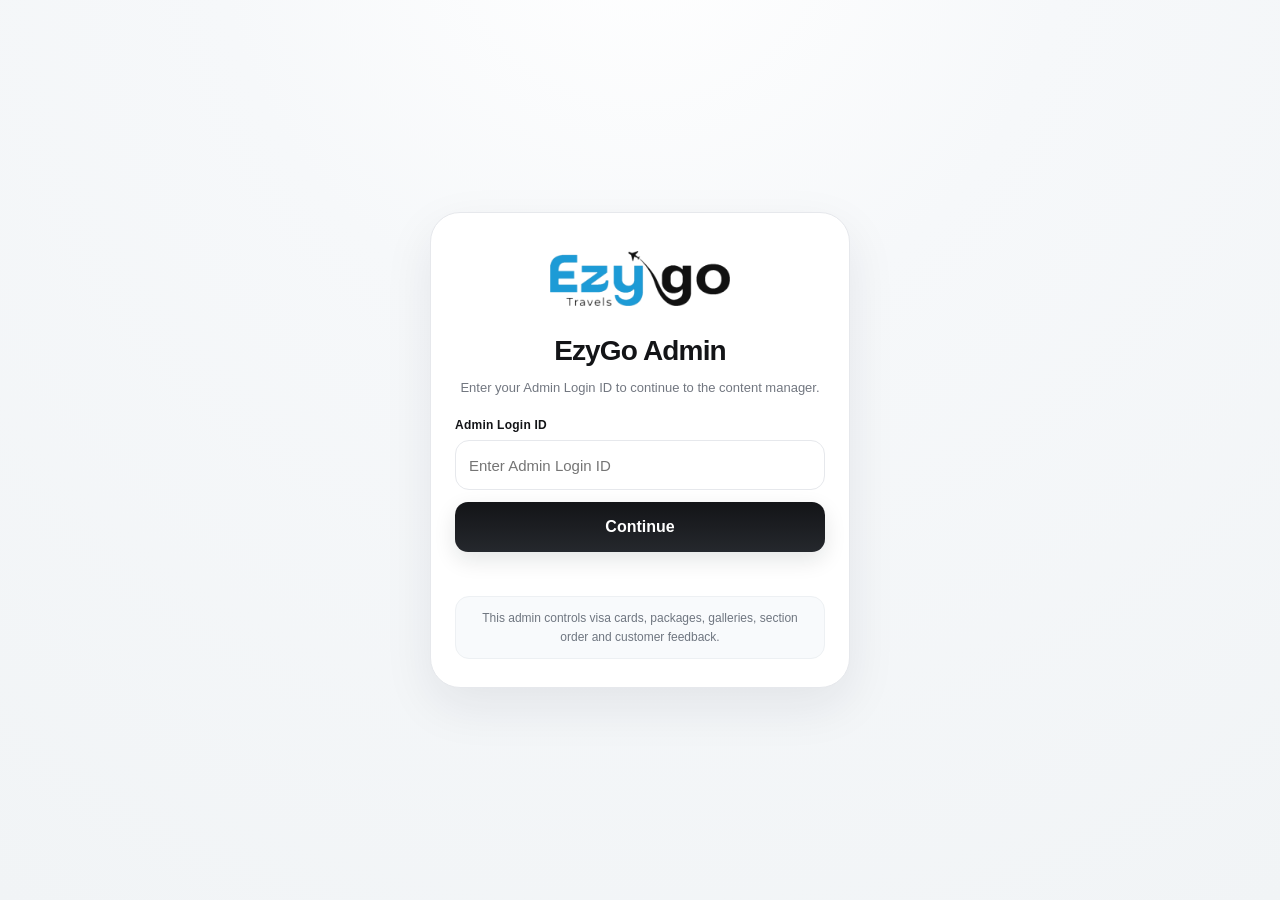
<file: admin.html>
<!doctype html>
<html lang="en">
<head>
<meta charset="utf-8">
<meta name="viewport" content="width=device-width,initial-scale=1">
<meta name="robots" content="noindex,nofollow,noarchive">
<title>EzyGo Admin</title><link rel="icon" href="/favicon.ico" sizes="any"><link rel="apple-touch-icon" sizes="180x180" href="/apple-touch-icon.png">
<link rel="dns-prefetch" href="//eqtitceuapjuwockosnm.supabase.co">
<link rel="preconnect" href="https://eqtitceuapjuwockosnm.supabase.co" crossorigin>
<style>
:root{--bg:#f5f6f8;--card:#fff;--line:#e6e8ec;--text:#131417;--muted:#727780;--accent:#2da4e5;--shadow:0 18px 50px rgba(22,28,45,.08)}
*{box-sizing:border-box}html,body{height:100%}body{margin:0;font-family:Inter,Arial,sans-serif;background:linear-gradient(180deg,#f7f8fa 0%,#f2f4f7 100%);color:var(--text)}button,input,textarea,select{font:inherit}button{cursor:pointer}
.wrap{width:min(1180px,calc(100% - 28px));margin:28px auto 80px}.top{display:flex;align-items:center;justify-content:space-between;gap:12px;margin-bottom:18px}.top h1{font-size:24px;margin:0}.muted{color:var(--muted);font-size:12px}.tabs{display:flex;gap:8px;overflow:auto;padding-bottom:10px}.tab{border:1px solid var(--line);background:#fff;border-radius:999px;padding:9px 14px;white-space:nowrap}.tab.active{background:#111;color:#fff;border-color:#111}.panel{display:none}.panel.active{display:block}.card{background:#fff;border:1px solid var(--line);border-radius:20px;padding:18px;margin:12px 0;box-shadow:0 2px 10px rgba(0,0,0,.02)}.grid{display:grid;grid-template-columns:repeat(2,minmax(0,1fr));gap:12px}.full{grid-column:1/-1}.field{width:100%;border:1px solid var(--line);border-radius:13px;padding:12px 13px;background:#fff}.field:focus{outline:2px solid rgba(45,164,229,.16);border-color:#8ed3f8}textarea.field{min-height:96px;resize:vertical}.row{display:flex;gap:8px;flex-wrap:wrap;align-items:center}.btn{border:0;border-radius:12px;padding:10px 13px;background:#111;color:#fff}.btn:disabled{opacity:.6;cursor:not-allowed}.ghost{background:#fff;color:#111;border:1px solid var(--line)}.danger{background:#fff;color:#b42424;border:1px solid #efd1d1}.list{display:grid;gap:10px}.item{display:grid;grid-template-columns:64px 1fr auto;gap:12px;align-items:center;border:1px solid var(--line);border-radius:16px;padding:10px;background:#fff}.item img{width:64px;height:64px;border-radius:12px;object-fit:cover;background:#eef0f2}.item h3{font-size:14px;margin:0 0 4px}.item p{font-size:11px;color:var(--muted);margin:2px 0}.mini{display:flex;gap:6px;flex-wrap:wrap;justify-content:flex-end}.mini button{padding:7px 9px;font-size:11px}
.login{min-height:100vh;display:grid;place-items:center;padding:24px}.loginBox{width:min(420px,100%);background:#fff;border:1px solid var(--line);border-radius:30px;padding:28px 24px;box-shadow:var(--shadow)}.logoWrap{width:205px;height:76px;background:#fff;display:grid;place-items:center;margin:0 auto 18px}.logoWrap img{width:180px;height:auto;object-fit:contain}.loginBox h1{margin:0;text-align:center;font-size:28px;letter-spacing:-.03em}.loginBox p{color:var(--muted);font-size:13px;line-height:1.65;text-align:center;margin:10px 0 0}.loginLabel{display:block;font-size:12px;font-weight:700;letter-spacing:.02em;margin:20px 0 8px}.loginBox .field{margin:0 0 12px;height:50px;font-size:15px}.loginBtn{width:100%;height:50px;border-radius:14px;font-weight:700;background:linear-gradient(180deg,#131417 0%,#25282d 100%)}.status{font-size:12px;color:var(--muted);margin-top:10px;min-height:18px;text-align:center}.status.error{color:#b42318}.status.success{color:#0d7f49}.helpNote{margin-top:16px;padding:12px 14px;border-radius:14px;background:#f8fafc;border:1px solid #edf0f3;color:#6f7680;font-size:12px;line-height:1.55;text-align:center}
.feedback{border:1px solid var(--line);border-radius:16px;padding:14px}.feedback strong{display:block}.feedback small{color:var(--muted)}.feedback p{white-space:pre-wrap;line-height:1.55}.orderItem{display:flex;align-items:center;justify-content:space-between;gap:12px;border:1px solid var(--line);border-radius:14px;padding:11px 12px}.badge{font-size:10px;border:1px solid var(--line);padding:4px 7px;border-radius:999px;color:var(--muted)}
@media(max-width:700px){.grid{grid-template-columns:1fr}.full{grid-column:auto}.item{grid-template-columns:52px 1fr}.item img{width:52px;height:52px}.mini{grid-column:1/-1;justify-content:flex-start}.wrap{margin-top:16px}.top{align-items:flex-start;flex-direction:column}.loginBox{padding:24px 18px;border-radius:26px}.logoWrap{width:195px;height:72px}.logoWrap img{width:172px;height:auto}.loginBox h1{font-size:26px}}
.visaAdminGroup{display:grid;gap:8px;margin:18px 0 24px}.visaAdminGroupTitle{font-size:13px;font-weight:800;letter-spacing:.02em;padding:0 2px 5px;color:#363a40;display:flex;align-items:center;gap:8px}
.dummyToggle{grid-column:1/-1;display:flex;align-items:center;justify-content:space-between;gap:14px;border:1px solid var(--line);border-radius:14px;padding:12px 13px;background:#fff}.dummyToggleText strong{display:block;font-size:13px}.dummyToggleText small{display:block;margin-top:3px;color:var(--muted);font-size:11px;line-height:1.4}.dummyToggle input{width:20px;height:20px;accent-color:#111;flex:none}

</style>
<style>
:root{--accent:#159fd8}body{background:radial-gradient(circle at 50% -10%,#fff 0,#f6f8fa 36%,#f1f4f6 100%)}.wrap{max-width:1240px}.top{background:rgba(255,255,255,.86);backdrop-filter:blur(14px);border:1px solid rgba(226,230,235,.9);padding:16px 18px;border-radius:22px;box-shadow:0 12px 38px rgba(25,35,45,.05)}.tabs{padding:5px 2px 12px}.tab{transition:.2s ease}.tab.active{background:#111;box-shadow:0 8px 20px rgba(0,0,0,.12)}.card{padding:22px;border-radius:24px;box-shadow:0 12px 34px rgba(25,35,45,.045)}.card h2{margin:0 0 18px;font-size:19px;letter-spacing:-.025em}.field{min-height:48px;border-radius:14px;transition:border-color .2s,box-shadow .2s}textarea.field{min-height:112px}.field:focus{outline:0;box-shadow:0 0 0 4px rgba(21,159,216,.09);border-color:#84cee9}.btn{min-height:42px;border-radius:13px;font-weight:700;transition:transform .15s ease,opacity .15s ease,box-shadow .15s ease}.btn:active{transform:scale(.985)}.btn:not(.ghost):not(.danger){box-shadow:0 8px 22px rgba(20,25,30,.11)}.searchAdmin{position:relative;margin:4px 0 16px}.searchAdmin input{padding-left:42px}.searchAdmin svg{position:absolute;left:14px;top:50%;transform:translateY(-50%);width:18px;height:18px;color:#8a9097;pointer-events:none}.uploadBox{grid-column:1/-1;border:1px solid var(--line);border-radius:18px;padding:14px;background:#fafbfc;display:flex;align-items:center;gap:12px;flex-wrap:wrap}.uploadMeta{flex:1;min-width:180px}.uploadMeta strong{display:block;font-size:13px;margin-bottom:3px}.uploadMeta small{display:block;color:var(--muted);font-size:11px;line-height:1.45}.fileInput{position:absolute!important;width:1px!important;height:1px!important;opacity:0!important;pointer-events:none!important}.uploadButton{display:inline-flex;align-items:center;justify-content:center;min-height:40px;padding:0 13px;border-radius:12px;border:1px solid #dce2e7;background:#fff;font-size:12px;font-weight:800;cursor:pointer;box-shadow:0 4px 14px rgba(20,30,40,.04)}.fileState{font-size:11px;color:#7d838a;max-width:100%;overflow-wrap:anywhere}.adminBusy{position:fixed;top:16px;left:50%;transform:translateX(-50%) translateY(-12px);z-index:1000;display:flex;align-items:center;gap:5px;background:#111;color:#fff;padding:10px 15px;border-radius:999px;opacity:0;visibility:hidden;transition:.2s;box-shadow:0 12px 30px rgba(0,0,0,.16);pointer-events:none}.adminBusy.show{opacity:1;visibility:visible;transform:translateX(-50%) translateY(0)}.loadingDots{display:inline-flex;align-items:center;gap:4px}.loadingDots i{display:block;width:5px;height:5px;border-radius:50%;background:currentColor;animation:adminDot 1s ease-in-out infinite}.loadingDots i:nth-child(2){animation-delay:.14s}.loadingDots i:nth-child(3){animation-delay:.28s}@keyframes adminDot{0%,60%,100%{opacity:.35;transform:translateY(0)}30%{opacity:1;transform:translateY(-3px)}}.item{border-radius:18px;padding:12px;transition:.18s ease}.item:hover{border-color:#d6dbe0;box-shadow:0 9px 24px rgba(25,35,45,.045)}.item img{-webkit-touch-callout:none;user-select:none;-webkit-user-drag:none}@media(max-width:700px){.card{padding:17px}.top{padding:14px}.uploadBox{align-items:flex-start;flex-direction:column}.uploadMeta{min-width:0;width:100%}.uploadButton{width:100%}}

.mediaPreviewWrap{grid-column:1/-1;margin-top:-4px}.mediaPreviewLabel{font-size:11px;font-weight:800;color:#4b5158;margin:0 0 8px}.mediaPreviewGrid{display:flex;flex-wrap:wrap;gap:9px;min-height:0}.mediaThumb{position:relative;width:82px;height:82px;border-radius:14px;overflow:hidden;border:1px solid #dfe3e7;background:#f1f3f5;box-shadow:0 4px 12px rgba(20,30,40,.04)}.mediaThumb img{width:100%;height:100%;object-fit:cover;display:block}.mediaThumb.isNew{outline:2px solid rgba(21,159,216,.28);outline-offset:1px}.mediaRemove{position:absolute;top:5px;right:5px;width:23px;height:23px;min-height:0!important;padding:0!important;border:0;border-radius:50%;display:grid;place-items:center;background:rgba(17,17,17,.86);color:#fff;font-size:17px;line-height:1;box-shadow:0 2px 8px rgba(0,0,0,.22)}.mediaRemove:hover{background:#b42318}.mediaTag{position:absolute;left:5px;bottom:5px;max-width:70px;padding:3px 5px;border-radius:7px;background:rgba(0,0,0,.62);color:#fff;font-size:8px;font-weight:700;white-space:nowrap;overflow:hidden;text-overflow:ellipsis}.mediaEmpty{font-size:11px;color:#989da3;padding:3px 0}.uploadBox.hasPreview{align-items:flex-start}.uploadBox.hasPreview .mediaPreviewWrap{width:100%;margin-top:2px}@media(max-width:700px){.mediaThumb{width:72px;height:72px;border-radius:12px}.mediaRemove{width:22px;height:22px}}
</style>
</head>
<body><div class="adminBusy" id="adminBusy"><span class="loadingDots"><i></i><i></i><i></i></span></div>
<section class="login" id="loginView">
  <div class="loginBox">
    <div class="logoWrap"><img src="/logo.png" alt="EzyGo"></div>
    <h1>EzyGo Admin</h1>
    <p>Enter your Admin Login ID to continue to the content manager.</p>
    <label class="loginLabel" for="loginId">Admin Login ID</label>
    <input class="field" id="loginId" autocomplete="off" placeholder="Enter Admin Login ID">
    <button class="btn loginBtn" id="loginBtn">Continue</button>
    <div class="status" id="loginStatus"></div>
    <div class="helpNote">This admin controls visa cards, packages, galleries, section order and customer feedback.</div>
  </div>
</section>
<main class="wrap" id="adminView" hidden>
  <div class="top"><div><h1>EzyGo Admin</h1><div class="muted">Supabase connected content manager</div></div><button class="btn ghost" id="logoutBtn">Log out</button></div>
  <nav class="tabs"><button class="tab active" data-tab="visas">Visa cards</button><button class="tab" data-tab="packages">Packages</button><button class="tab" data-tab="gallery">Gallery</button><button class="tab" data-tab="groups">Visa sections</button><button class="tab" data-tab="feedback">Feedback</button></nav>
  <section class="panel active" id="visas"><div class="card"><h2 id="visaFormTitle">Add visa card</h2><div class="grid"><input id="vCountry" class="field" placeholder="Country"><input id="vFlag" class="field" placeholder="Flag emoji"><select id="vGroup" class="field"></select><input id="vType" class="field" placeholder="Type"><input id="vValidity" class="field" placeholder="Validity / Check details"><input id="vFee" class="field" placeholder="Fee"><input id="vDateLabel" class="field" placeholder="Date label"><input id="vDeadline" class="field" placeholder="Deadline / processing text"><textarea id="vDesc" class="field full" placeholder="Description"></textarea><textarea id="vDocs" class="field full" placeholder="Documents - one per line"></textarea><label class="dummyToggle" for="vDummyTicket"><span class="dummyToggleText"><strong>Dummy Ticket</strong><small>Show dummy ticket availability on this visa card.</small></span><input id="vDummyTicket" type="checkbox" checked></label><div class="uploadBox hasPreview"><div class="uploadMeta"><strong>Cover image</strong><small>Choose a new cover to replace the current one, or remove the current cover below.</small></div><input id="vCover" class="fileInput" type="file" accept="image/*"><label class="uploadButton" for="vCover">Choose cover</label><span class="fileState" id="vCoverName">No new image selected</span><div class="mediaPreviewWrap"><div class="mediaPreviewLabel">Cover preview</div><div class="mediaPreviewGrid" id="vCoverPreview"></div></div></div><div class="uploadBox hasPreview"><div class="uploadMeta"><strong>Add detail images</strong><small>Add new slider images or remove individual existing images below.</small></div><input id="vDetails" class="fileInput" type="file" accept="image/*" multiple><label class="uploadButton" for="vDetails">Add images</label><span class="fileState" id="vDetailsName">No new images selected</span><div class="mediaPreviewWrap"><div class="mediaPreviewLabel">Detail images</div><div class="mediaPreviewGrid" id="vDetailsPreview"></div></div></div></div><div class="row" style="margin-top:12px"><button class="btn" id="saveVisa">Save visa</button><button class="btn ghost" id="clearVisa">Clear</button></div></div><div class="card"><h2>Visa cards</h2><div class="searchAdmin"><svg viewBox="0 0 24 24" fill="none" stroke="currentColor" stroke-width="2"><circle cx="11" cy="11" r="6.7"/><path d="m20 20-3.5-3.5"/></svg><input class="field" id="visaAdminSearch" placeholder="Search visa cards"></div><div class="list" id="visaList"></div></div></section>
  <section class="panel" id="packages"><div class="card"><h2 id="packageFormTitle">Add package</h2><div class="grid"><input id="pTitle" class="field" placeholder="Package title"><input id="pTag" class="field" placeholder="Tag / small heading (example: City escape)"><input id="pDestination" class="field" placeholder="Destination"><input id="pDuration" class="field" placeholder="Duration"><input id="pPrice" class="field" placeholder="Package price (leave blank for Ask for price)"><textarea id="pSummary" class="field full" placeholder="Summary"></textarea><textarea id="pHighlights" class="field full" placeholder="Highlights - one per line"></textarea><textarea id="pItinerary" class="field full" placeholder="Itinerary: Day title | description | meal (one day per line)"></textarea><textarea id="pInclusions" class="field full" placeholder="Inclusions - one per line"></textarea><textarea id="pExclusions" class="field full" placeholder="Exclusions - one per line"></textarea><textarea id="pTerms" class="field full" placeholder="Important notes - one per line"></textarea><div class="uploadBox hasPreview"><div class="uploadMeta"><strong>Package cover</strong><small>Choose a new cover to replace the current one, or remove the current cover below.</small></div><input id="pCover" class="fileInput" type="file" accept="image/*"><label class="uploadButton" for="pCover">Choose cover</label><span class="fileState" id="pCoverName">No new image selected</span><div class="mediaPreviewWrap"><div class="mediaPreviewLabel">Cover preview</div><div class="mediaPreviewGrid" id="pCoverPreview"></div></div></div><div class="uploadBox hasPreview"><div class="uploadMeta"><strong>Add package images</strong><small>Add new slider images or remove individual existing images below.</small></div><input id="pImages" class="fileInput" type="file" accept="image/*" multiple><label class="uploadButton" for="pImages">Add images</label><span class="fileState" id="pImagesName">No new images selected</span><div class="mediaPreviewWrap"><div class="mediaPreviewLabel">Package images</div><div class="mediaPreviewGrid" id="pImagesPreview"></div></div></div></div><div class="row" style="margin-top:12px"><button class="btn" id="savePackage">Save package</button><button class="btn ghost" id="clearPackage">Clear</button></div></div><div class="card"><h2>Packages</h2><div class="searchAdmin"><svg viewBox="0 0 24 24" fill="none" stroke="currentColor" stroke-width="2"><circle cx="11" cy="11" r="6.7"/><path d="m20 20-3.5-3.5"/></svg><input class="field" id="packageAdminSearch" placeholder="Search packages"></div><div class="list" id="packageList"></div></div></section>
  <section class="panel" id="gallery"><div class="card"><h2 id="galleryFormTitle">Add gallery</h2><div class="grid"><input id="gTitle" class="field" placeholder="Gallery title"><textarea id="gDesc" class="field" placeholder="Description"></textarea><div class="uploadBox hasPreview"><div class="uploadMeta"><strong>Gallery cover</strong><small>Choose a new cover to replace the current one, or remove the current cover below.</small></div><input id="gCover" class="fileInput" type="file" accept="image/*"><label class="uploadButton" for="gCover">Choose cover</label><span class="fileState" id="gCoverName">No new image selected</span><div class="mediaPreviewWrap"><div class="mediaPreviewLabel">Cover preview</div><div class="mediaPreviewGrid" id="gCoverPreview"></div></div></div><div class="uploadBox hasPreview"><div class="uploadMeta"><strong>Add gallery images</strong><small>Add new gallery images or remove individual existing images below.</small></div><input id="gImages" class="fileInput" type="file" accept="image/*" multiple><label class="uploadButton" for="gImages">Add images</label><span class="fileState" id="gImagesName">No new image selected</span><div class="mediaPreviewWrap"><div class="mediaPreviewLabel">Gallery images</div><div class="mediaPreviewGrid" id="gImagesPreview"></div></div></div></div><div class="row" style="margin-top:12px"><button class="btn" id="saveGallery">Save gallery</button><button class="btn ghost" id="clearGallery">Clear</button></div></div><div class="card"><h2>Gallery</h2><div class="searchAdmin"><svg viewBox="0 0 24 24" fill="none" stroke="currentColor" stroke-width="2"><circle cx="11" cy="11" r="6.7"/><path d="m20 20-3.5-3.5"/></svg><input class="field" id="galleryAdminSearch" placeholder="Search gallery"></div><div class="list" id="galleryList"></div></div></section>
  <section class="panel" id="groups"><div class="card"><h2>Visa sections</h2><div class="row"><input id="newGroup" class="field" style="flex:1" placeholder="New section name"><button class="btn" id="addGroup">Add section</button></div><div class="list" id="groupList" style="margin-top:14px"></div></div></section>
<section class="panel" id="feedback"><div class="card"><h2>Customer feedback</h2><div class="list" id="feedbackList"></div></div></section>
</main>
<script src="config.js"></script>
<script src="admin.js?v=14"></script>
</body>
</html>
</file>
